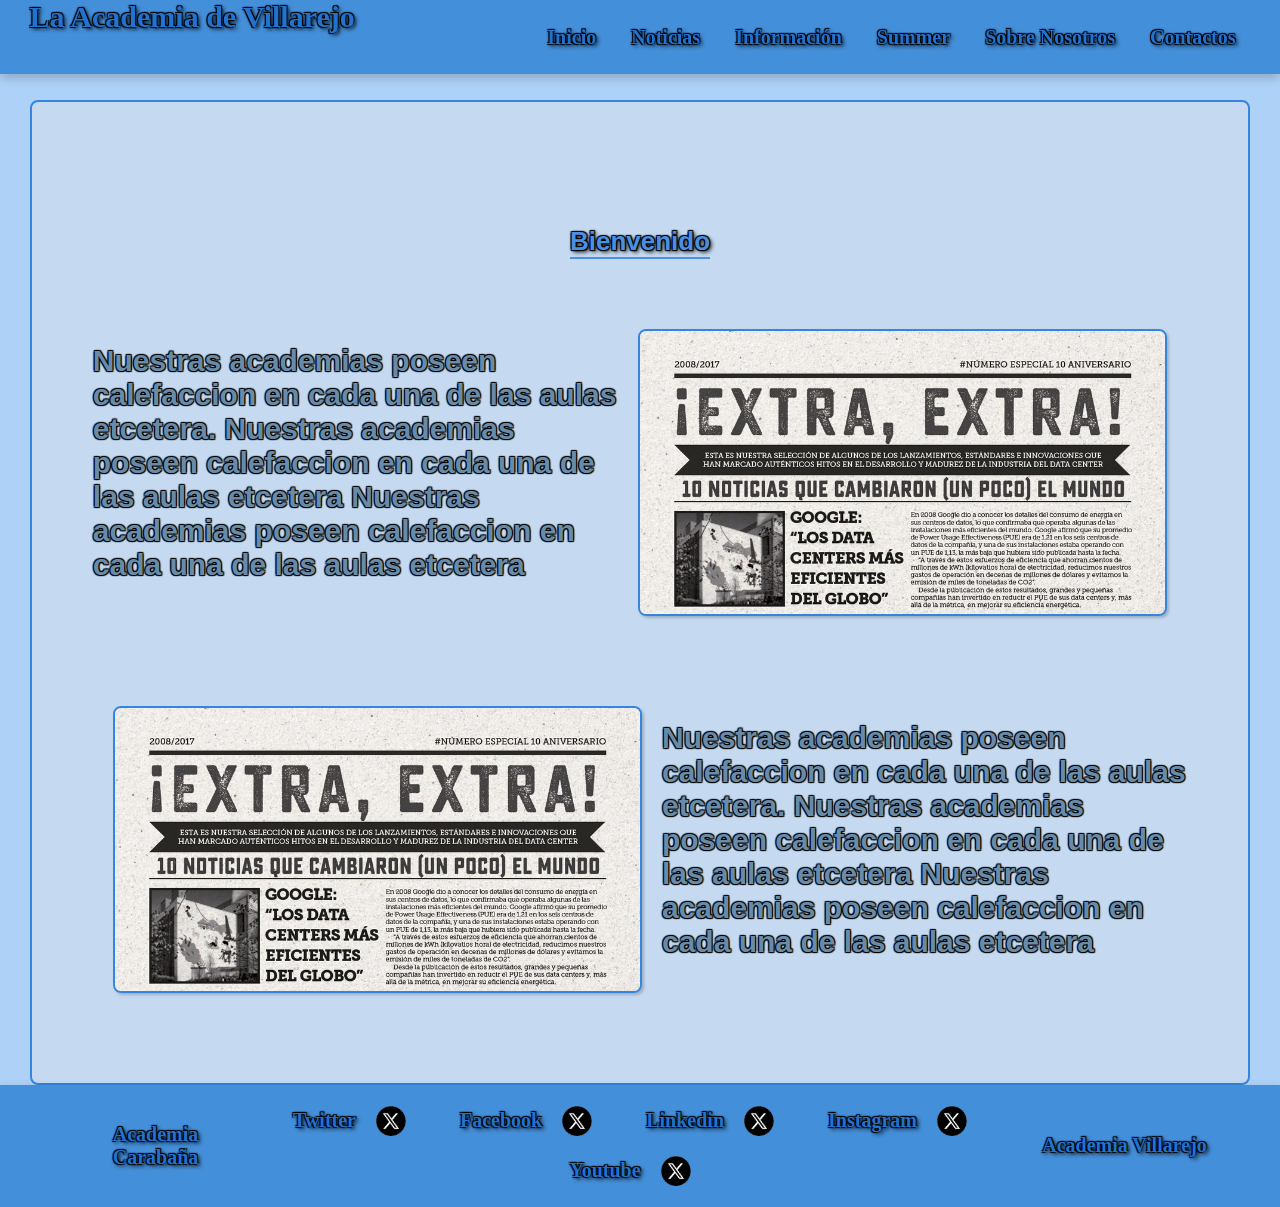
<file: index.html>
<!DOCTYPE html>
<html lang="es">
  <head>
    <link rel="stylesheet" type="text/css" href="./estilo_general.css" />
    <link rel="stylesheet" type="text/css" href="./estilo_inicio.css" />
    <meta charset="UTF-8" />
    <meta name="viewport" content="width=device-width, initial-scale=1.0" />
    <title>Academia Villarejo</title>
  </head>
  <body>
    <div>
      <header id="header">
        <div id="titulo"><h2>La Academia de Villarejo</h2></div>
        <div id="directorio">
          <nav>
            <a href="./index.html" class="nav-a">Inicio</a>
            <a href="./noticias.html" class="nav-a">Noticias</a>
            <a href="./informacion_horarios.html" class="nav-a">Información</a>
            <a href="./summer.html" class="nav-a">Summer</a>
            <a href="./sobre_nosotros.html" class="nav-a">Sobre Nosotros</a>
            <a href="./contactos.html" class="nav-a">Contactos</a>
          </nav>
        </div>
      </header>
    </div>
    <section class="relative-container">
      <h1>Bienvenido</h1>
      <div class="seccionGeneral">
        <h2>
          Nuestras academias poseen calefaccion en cada una de las aulas etcetera.
          Nuestras academias poseen calefaccion en cada una de las aulas etcetera
          Nuestras academias poseen calefaccion en cada una de las aulas etcetera
        </h2>
        <img src="../image.jpg" />
      </div>

      <div class="seccionGeneral">
        <img src="../image.jpg" />
        <h2>
          Nuestras academias poseen calefaccion en cada una de las aulas etcetera.
          Nuestras academias poseen calefaccion en cada una de las aulas etcetera
          Nuestras academias poseen calefaccion en cada una de las aulas etcetera
        </h2>
      </div>
    </section>
    <footer id="footer">
      <div id="textoFooter2">
        <p>Academia Carabaña</p>
      </div>
      <div id="redes">
        <nav>
          <div class="nav-b">
            <a href="https://www.youtube.com/">
              <p>Twitter</p>
              <img src="./imagenes/x.png" alt="Twitter" />
            </a>
          </div>
          <div class="nav-b">
            <a href="https://www.youtube.com/">
              <p>Facebook</p>
              <img src="./imagenes/x.png" alt="Facebook" />
            </a>
          </div>
          <div class="nav-b">
            <a href="https://www.youtube.com/">
              <p>Linkedin</p>
              <img src="./imagenes/x.png" alt="Linkedin" />
            </a>
          </div>
          <div class="nav-b">
            <a href="https://www.youtube.com/">
              <p>Instagram</p>
              <img src="./imagenes/x.png" alt="Instagram" />
            </a>
          </div>
          <div class="nav-b">
            <a href="https://www.youtube.com/">
              <p>Youtube</p>
              <img src="./imagenes/x.png" alt="Youtube" />
            </a>
          </div>
        </nav>
      </div>
      <div id="textoFooter">
        <p>Academia Villarejo</p>
      </div>
    </footer>
    <script src="./eventos.js"></script>
  </body>
</html>
</file>
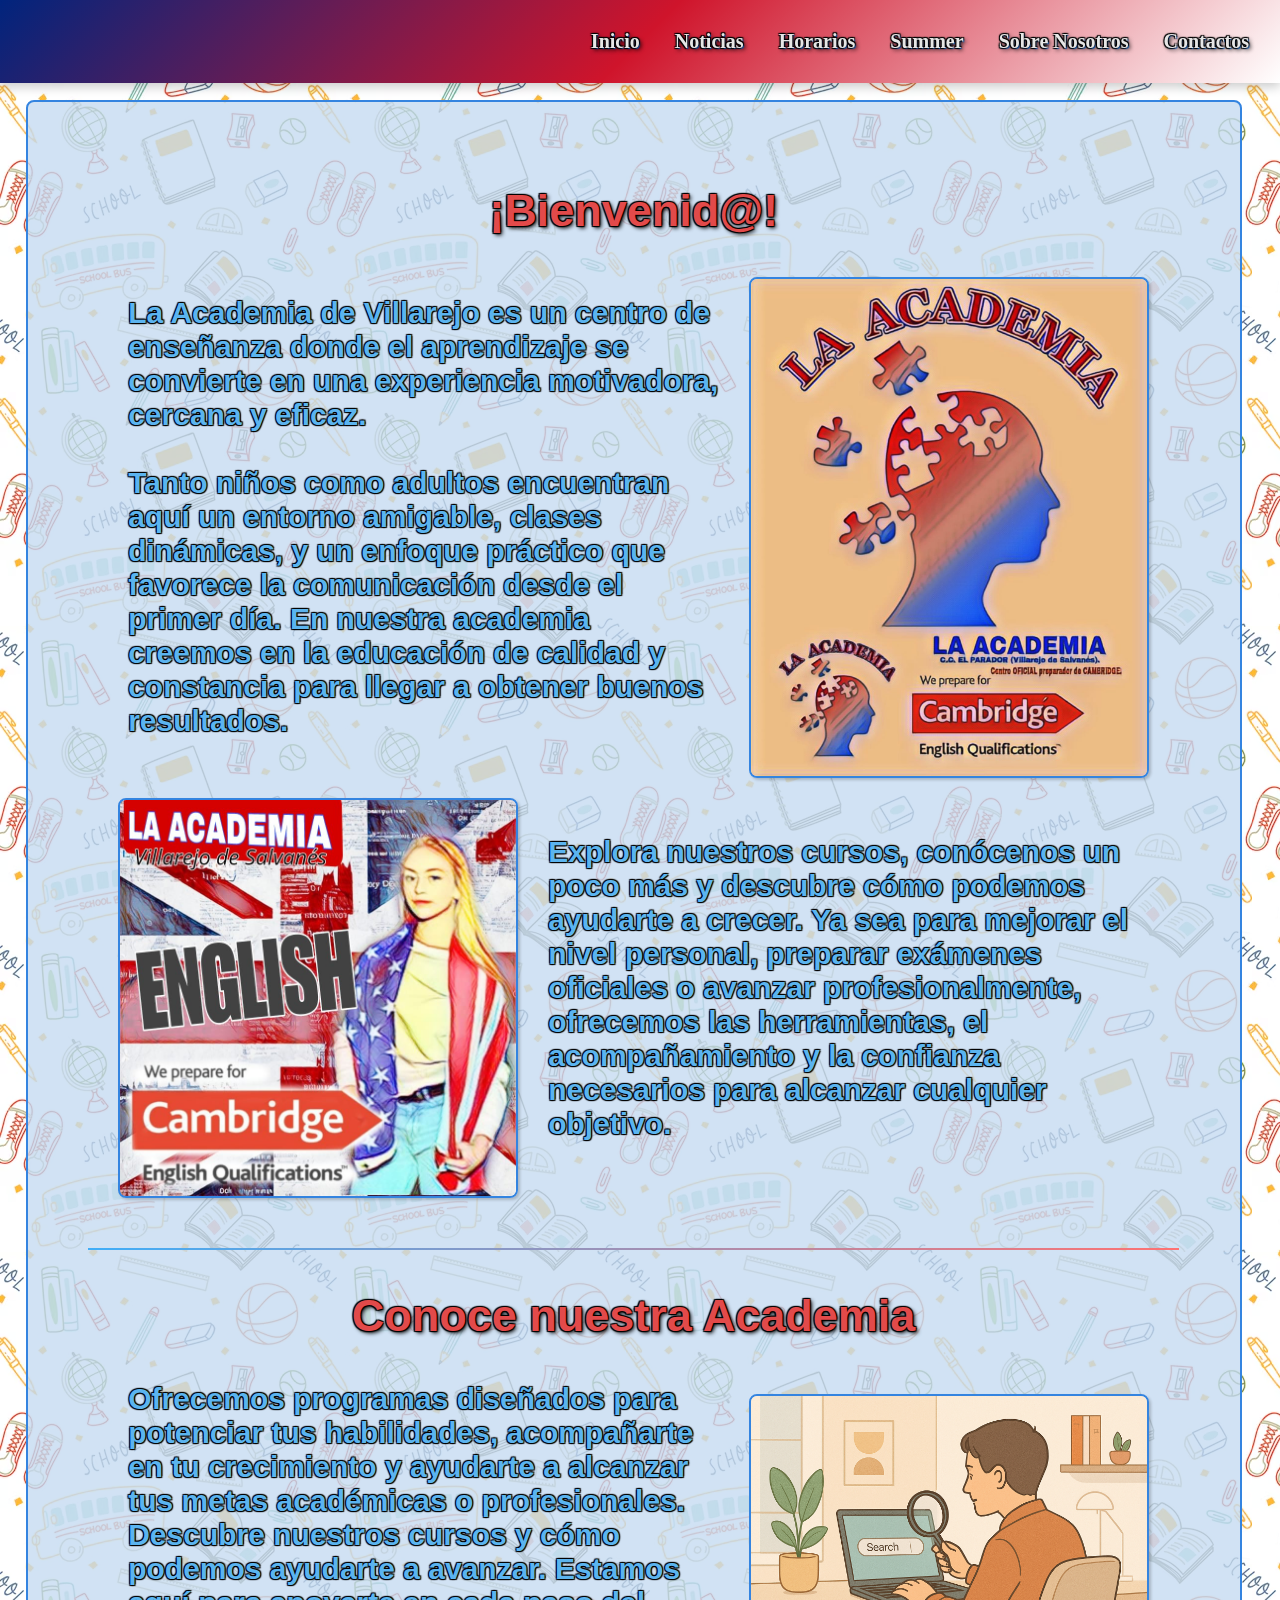
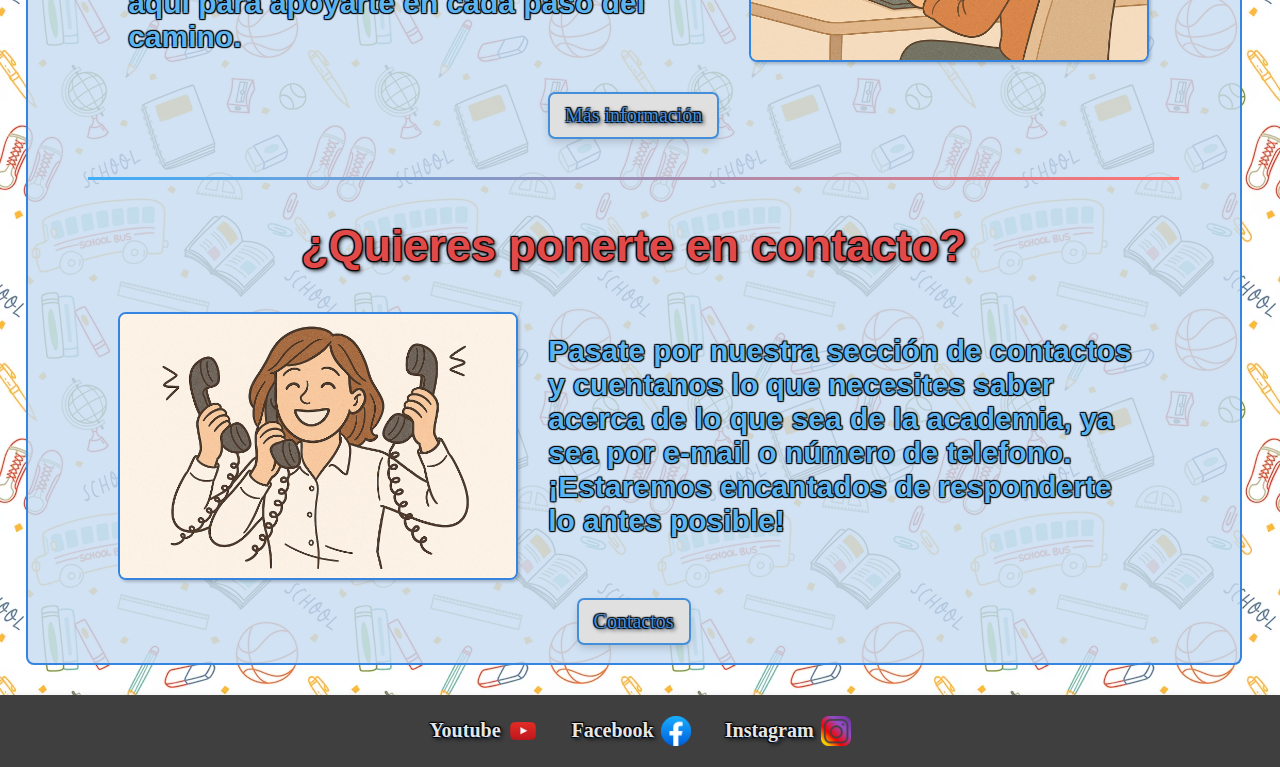
<file: academia_villarejo/index.html>
<!DOCTYPE html>
<html lang="es">
  <head>
    <link rel="stylesheet" type="text/css" href="./estilo_general.css" />
    <link rel="stylesheet" type="text/css" href="./estilo_inicio.css" />
    <meta charset="UTF-8" />
    <meta name="viewport" content="width=device-width, initial-scale=1.0" />
    <title>Academia Villarejo</title>
  </head>
  <body>
    <header id="header">
      <div id="titulo"><h2>La Academia de Villarejo</h2></div>
      <div id="directorio">
        <nav class="nav">
          <button class="menu-toggle" onclick="toggleMenu()">☰</button>
          <ul class="nav-links">
            <li><a href="./index.html" class="nav-a">Inicio</a></li>
            <li><a href="./noticias.html" class="nav-a">Noticias</a></li>
            <li><a href="./informacion_horarios.html" class="nav-a">Horarios</a></li>
            <li><a href="./summer.html" class="nav-a">Summer</a></li>
            <li><a href="./sobre_nosotros.html" class="nav-a">Sobre Nosotros</a></li>
            <li><a href="./contactos.html" class="nav-a">Contactos</a></li>
          </ul>
        </nav>
      </div>
    </header>

    <section class="relative-container">
      <h1>¡Bienvenid@!</h1>
      <div class="seccionGeneral">
        <h2>
          La Academia de Villarejo es un centro de enseñanza donde el aprendizaje se convierte en una experiencia motivadora, cercana y eficaz. <br><br>
          Tanto niños como adultos encuentran aquí un entorno amigable, clases dinámicas, y un enfoque práctico que favorece la comunicación desde el primer día. 
          En nuestra academia creemos en la educación de calidad y constancia para llegar a obtener buenos resultados. 
        </h2>
        <img src="imagenes/logo.jpg" />
      </div>

      <div class="seccionGeneral">
        <img src="imagenes/portada.jpg" />
        <h2>
          Explora nuestros cursos, conócenos un poco más y descubre cómo podemos ayudarte a crecer.
          Ya sea para mejorar el nivel personal, preparar exámenes oficiales o avanzar profesionalmente, ofrecemos las 
          herramientas, el acompañamiento y la confianza necesarios para alcanzar cualquier objetivo.
        </h2>
      </div>

      <div class="seccionGeneral2">
        <img src="imagenes/logo.jpg" />
      </div>

      <hr class="divider-gradient">

      <h1>Conoce nuestra Academia</h1>
      <div class="seccionGeneral">
        <h2>
          Ofrecemos programas diseñados para potenciar tus habilidades, acompañarte en tu crecimiento y ayudarte a alcanzar tus metas académicas o profesionales. <br>
          Descubre nuestros cursos y cómo podemos ayudarte a avanzar. Estamos aquí para apoyarte en cada paso del camino.
        </h2>
        <img src="imagenes/buscar.png" />
      </div>

      <a href="./sobre_nosotros.html" class="boton">Más información</a>

      <div class="seccionGeneral2">
        <img src="imagenes/buscar.png" />
      </div>

      <hr class="divider-gradient">

      <h1>¿Quieres ponerte en contacto?</h1>
      <div class="seccionGeneral">
        
        <img src="imagenes/llamadas.png" />
        <h2>
          Pasate por nuestra sección de contactos y cuentanos lo que necesites saber acerca de lo que sea de la academia, ya sea por e-mail o número de telefono. <br>
          ¡Estaremos encantados de responderte lo antes posible!
        </h2>
      </div>

      <a href="./contactos.html" class="boton">Contactos</a>

      <div class="seccionGeneral2">
        <img src="imagenes/llamadas.png" />
      </div>

    </section>
    <footer id="footer">
      <div id="redes">
        <nav>
          <div>
            <a class="nav-b" href="https://www.youtube.com/@laacademiavillarejo3166">
              <p>Youtube</p>
              <img src="./imagenes/youtube.png" alt="Youtube" />
            </a>
          </div>
          <div>
            <a class="nav-b" href="https://www.facebook.com/laacademiavi/?locale=es_ES">
              <p>Facebook</p>
              <img src="./imagenes/facebook.png" alt="Facebook" />
            </a>
          </div>
          <div>
            <a class="nav-b" href="https://www.instagram.com/laacademiavillarejo/?hl=es">
              <p>Instagram</p>
              <img src="./imagenes/instagram.png" alt="Instagram" />
            </a>
          </div>
        </nav>
      </div>
    </footer>
    <script src="./eventos.js"></script>
  </body>
</html>
</file>
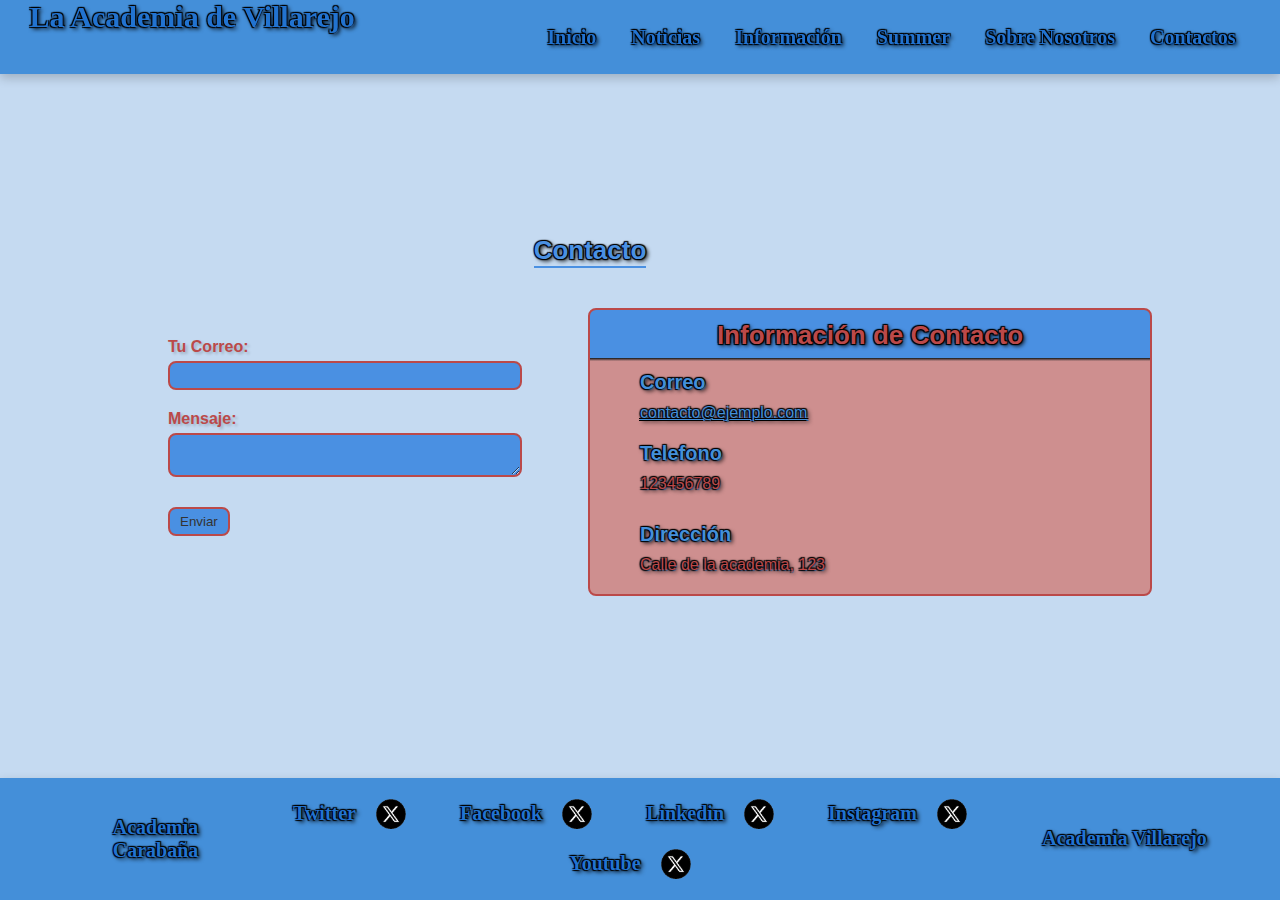
<file: contactos.html>
<!DOCTYPE html>
<html lang="es">
  <head>
    <link rel="stylesheet" type="text/css" href="./estilo_general.css" />
    <link rel="stylesheet" type="text/css" href="./estilo_contactos.css" />
    <meta charset="UTF-8" />
    <meta name="viewport" content="width=device-width, initial-scale=1.0" />
    <title>Academia Villarejo</title>
  </head>
  <body>
    <header id="header">
      <div id="titulo"><h2>La Academia de Villarejo</h2></div>
      <div id="directorio">
        <nav>
          <a href="./index.html" class="nav-a">Inicio</a>
          <a href="./noticias.html" class="nav-a">Noticias</a>
          <a href="./informacion_horarios.html" class="nav-a">Información</a>
          <a href="./summer.html" class="nav-a">Summer</a>
          <a href="./sobre_nosotros.html" class="nav-a">Sobre Nosotros</a>
          <a href="./contactos.html" class="nav-a">Contactos</a>
        </nav>
      </div>
    </header>
    <section class="contenidoContactos">
      <h1>Contacto</h1>
      <div class="contacto">
        <form id="emailForm">
          <label
            >Tu Correo:
            <input type="email" id="email" required />
          </label>
          <label
            >Mensaje:
            <textarea id="message" required></textarea>
          </label>
          <button type="submit">Enviar</button>
        </form>
        <div class="contactoTexto">
          <h2>Información de Contacto</h2>
          <h3>Correo</h3>
          <a href="mailto:">contacto@ejemplo.com</a>
          <h3>Telefono</h3>
          <p>123456789</p>
          <h3>Dirección</h3>
          <p>Calle de la academia, 123</p>
        </div>
      </div>
    </section>
    <footer id="footer">
      <div id="textoFooter2">
        <p>Academia Carabaña</p>
      </div>
      <div id="redes">
        <nav>
          <div class="nav-a">
            <a href="https://www.youtube.com/">
              <p>Twitter</p>
              <img src="./imagenes/x.png" alt="Twitter" />
            </a>
          </div>
          <div class="nav-a">
            <a href="https://www.youtube.com/">
              <p>Facebook</p>
              <img src="./imagenes/x.png" alt="Facebook" />
            </a>
          </div>
          <div class="nav-a">
            <a href="https://www.youtube.com/">
              <p>Linkedin</p>
              <img src="./imagenes/x.png" alt="Linkedin" />
            </a>
          </div>
          <div class="nav-a">
            <a href="https://www.youtube.com/">
              <p>Instagram</p>
              <img src="./imagenes/x.png" alt="Instagram" />
            </a>
          </div>
          <div class="nav-a">
            <a href="https://www.youtube.com/">
              <p>Youtube</p>
              <img src="./imagenes/x.png" alt="Youtube" />
            </a>
          </div>
        </nav>
      </div>
      <div id="textoFooter">
        <p>Academia Villarejo</p>
      </div>
    </footer>
    <script src="./eventos.js"></script>
  </body>
</html>
</file>
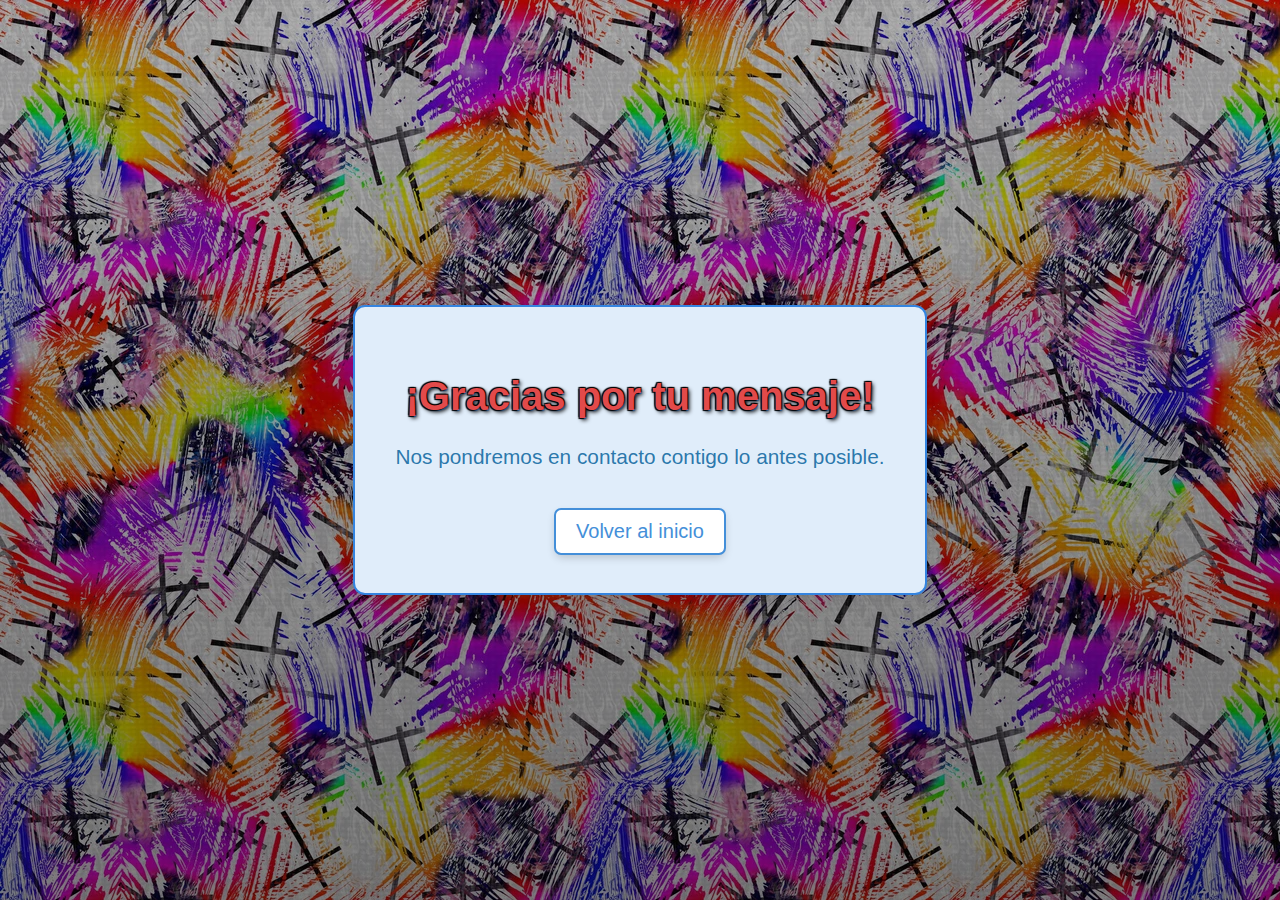
<file: gracias.html>
<!DOCTYPE html>
<html lang="es">
<head>
  <meta charset="UTF-8">
  <meta name="viewport" content="width=device-width, initial-scale=1">
  <title>Gracias por tu mensaje</title>
  <style>
    body {
      font-family: Arial, sans-serif;
      background: linear-gradient(rgba(0, 0, 0, 0.3), rgba(0, 0, 0, 0.5)), url(imagenes/fondo.jpg);
      display: flex;
      align-items: center;
      justify-content: center;
      height: 100vh;
      margin: 0;
    }

    .mensaje {
      background-color: hsl(210, 71%, 93%);
      border: #3484e0 2px solid;  
      padding: 40px;
      border-radius: 12px;
      box-shadow: 0 0 10px rgba(0,0,0,0.1);
      text-align: center;
    }

    h1 {
      color: #e24a4a;
      font-size: 2.5rem;
      text-shadow: -1px -1px 1px #000, 1px -1px 1px #000, -1px 1px 1px #000,
        1px 1px 1px rgb(39, 91, 150), 2px 2px 4px #000;
    }

    p {
      color: #2071a7f2;
      margin-top: 10px;
      font-size: 1.3rem;
    }

    a {
      font-size: 20px;
        background: #ffffff;
        color: #448fd9;
        outline: #448fd9 2px solid;
        border-radius: 5px;
        box-shadow: 0px 4px 10px rgba(0, 0, 0, 0.2);
        text-decoration: none;
        font-family: sans-serif;

      display: inline-block;
      margin-top: 20px;
      padding: 10px 20px;
      transition: background-color 0.3s ease;

    }

    a:hover {
      color: #ffffff;
        background-color: #448fd9;
        box-shadow: 0px 4px 8px rgba(0, 0, 0, 0.3);
        outline: rgb(34, 115, 208) 1px solid;
        border-radius: 5px;
    }

    @media (max-width: 700px) {
      h1 {
        font-size: 2rem;
      }

      p{
        font-size: 1.1rem;
      }
    }

  </style>
</head>
<body>
  <div class="mensaje">
    <h1>¡Gracias por tu mensaje!</h1>
    <p>Nos pondremos en contacto contigo lo antes posible.</p>
    <a href="index.html">Volver al inicio</a>
  </div>
</body>
</html>
</file>
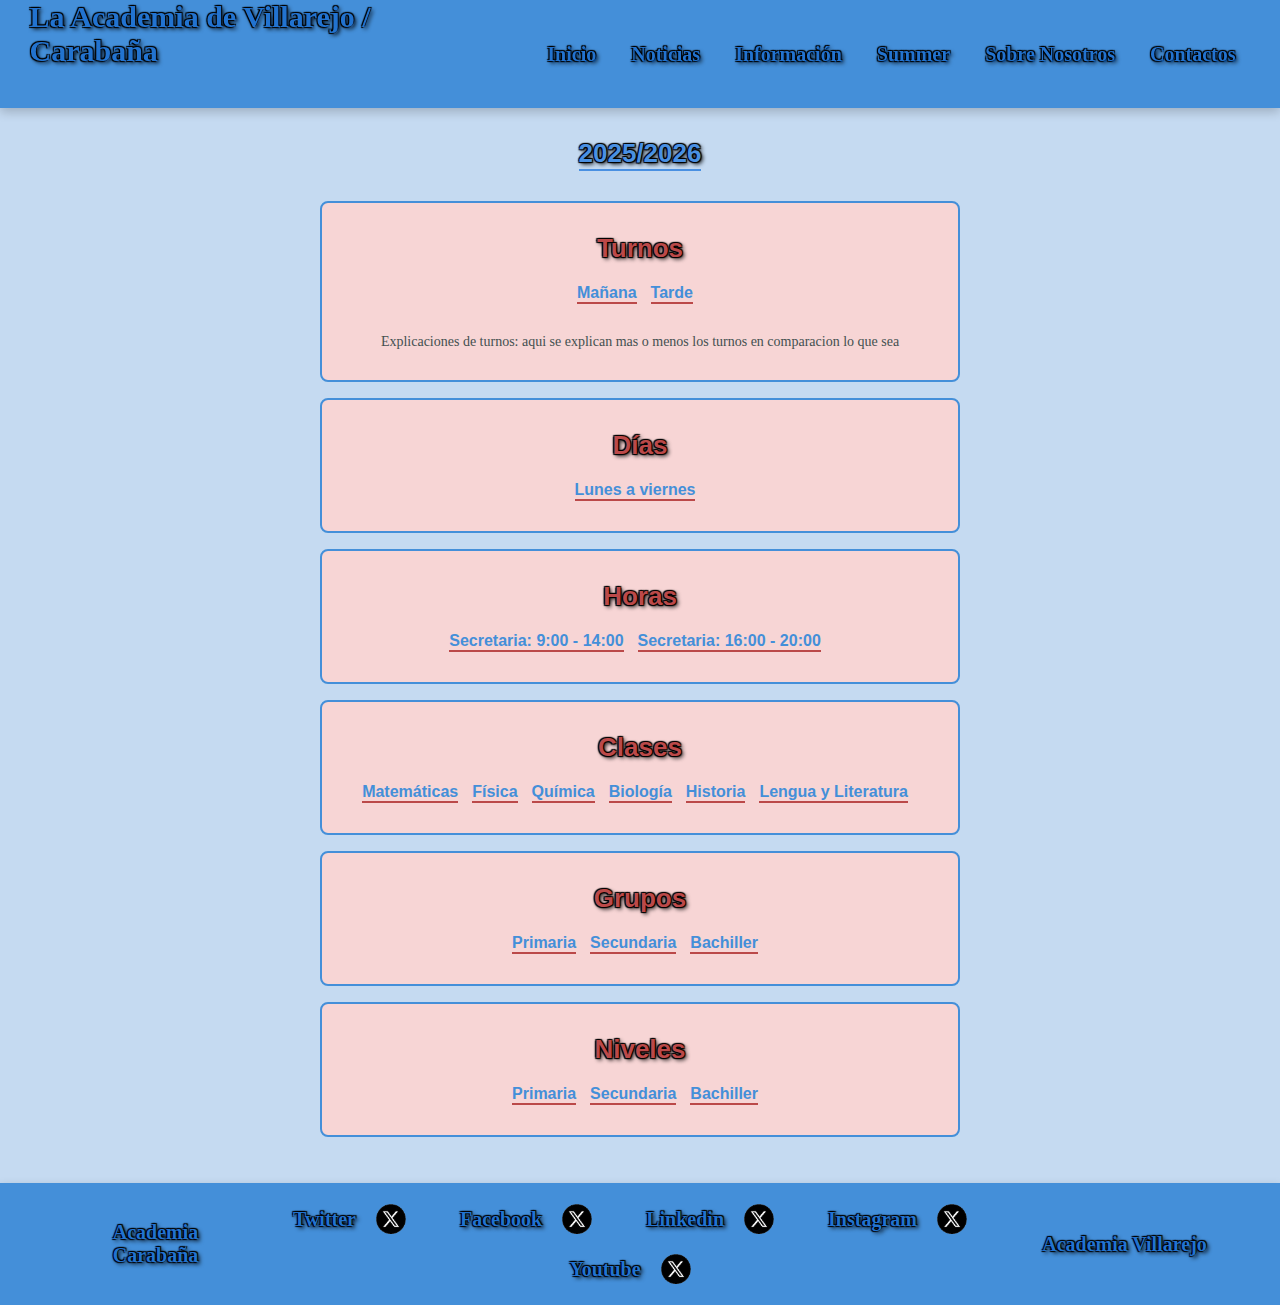
<file: informacion_horarios.html>
<!DOCTYPE html>
<html lang="es">
  <head>
    <link rel="stylesheet" type="text/css" href="./estilo_general.css" />
    <link
      rel="stylesheet"
      type="text/css"
      href="./estilo_informacion_horarios.css"
    />
    <meta charset="UTF-8" />
    <meta name="viewport" content="width=device-width, initial-scale=1.0" />
    <title>Academia Villarejo</title>
  </head>
  <body>
    <header id="header">
      <div id="titulo"><h2>La Academia de Villarejo / Carabaña</h2></div>
      <div id="directorio">
        <nav>
          <a href="./index.html" class="nav-a">Inicio</a>
          <a href="./noticias.html" class="nav-a">Noticias</a>
          <a href="./informacion_horarios.html" class="nav-a">Información</a>
          <a href="./summer.html" class="nav-a">Summer</a>
          <a href="./sobre_nosotros.html" class="nav-a">Sobre Nosotros</a>
          <a href="./contactos.html" class="nav-a">Contactos</a>
        </nav>
      </div>
    </header>

    <section class="relative-container">
      <div class="infoBody">
        <div>
          <h1>2025/2026</h1>
        </div>
        <div class="tiposInfo">
          <div>
            <h2>Turnos</h2>
            <h5>Mañana</h5>
            <h5>Tarde</h5>
          </div>
          <p>
            Explicaciones de turnos: aqui se explican mas o menos los turnos en
            comparacion lo que sea
          </p>
        </div>
        <div class="tiposInfo">
          <div>
            <h2>Días</h2>
            <h5>Lunes a viernes</h5>
          </div>
        </div>
        <div class="tiposInfo">
          <div>
            <h2>Horas</h2>
            <h5>Secretaria: 9:00 - 14:00</h5>
            <h5>Secretaria: 16:00 - 20:00</h5>
          </div>
        </div>
        <div class="tiposInfo">
          <div>
            <h2>Clases</h2>
            <h5>Matemáticas</h5>
            <h5>Física</h5>
            <h5>Química</h5>
            <h5>Biología</h5>
            <h5>Historia</h5>
            <h5>Lengua y Literatura</h5>
          </div>
        </div>

        <div class="tiposInfo">
          <div>
            <h2>Grupos</h2>
            <h5>Primaria</h5>
            <h5>Secundaria</h5>
            <h5>Bachiller</h5>
          </div>
        </div>
        <div class="tiposInfo">
          <div>
            <h2>Niveles</h2>
            <h5>Primaria</h5>
            <h5>Secundaria</h5>
            <h5>Bachiller</h5>
          </div>
        </div>
      </div>
    </section>
    <footer id="footer">
      <div id="textoFooter2">
        <p>Academia Carabaña</p>
      </div>
      <div id="redes">
        <nav>
          <div class="nav-a">
            <a href="https://www.youtube.com/">
              <p>Twitter</p>
              <img src="./imagenes/x.png" alt="Twitter" />
            </a>
          </div>
          <div class="nav-a">
            <a href="https://www.youtube.com/">
              <p>Facebook</p>
              <img src="./imagenes/x.png" alt="Facebook" />
            </a>
          </div>
          <div class="nav-a">
            <a href="https://www.youtube.com/">
              <p>Linkedin</p>
              <img src="./imagenes/x.png" alt="Linkedin" />
            </a>
          </div>
          <div class="nav-a">
            <a href="https://www.youtube.com/">
              <p>Instagram</p>
              <img src="./imagenes/x.png" alt="Instagram" />
            </a>
          </div>
          <div class="nav-a">
            <a href="https://www.youtube.com/">
              <p>Youtube</p>
              <img src="./imagenes/x.png" alt="Youtube" />
            </a>
          </div>
        </nav>
      </div>
      <div id="textoFooter">
        <p>Academia Villarejo</p>
      </div>
    </footer>
    <script src="./eventos.js"></script>
  </body>
</html>
</file>
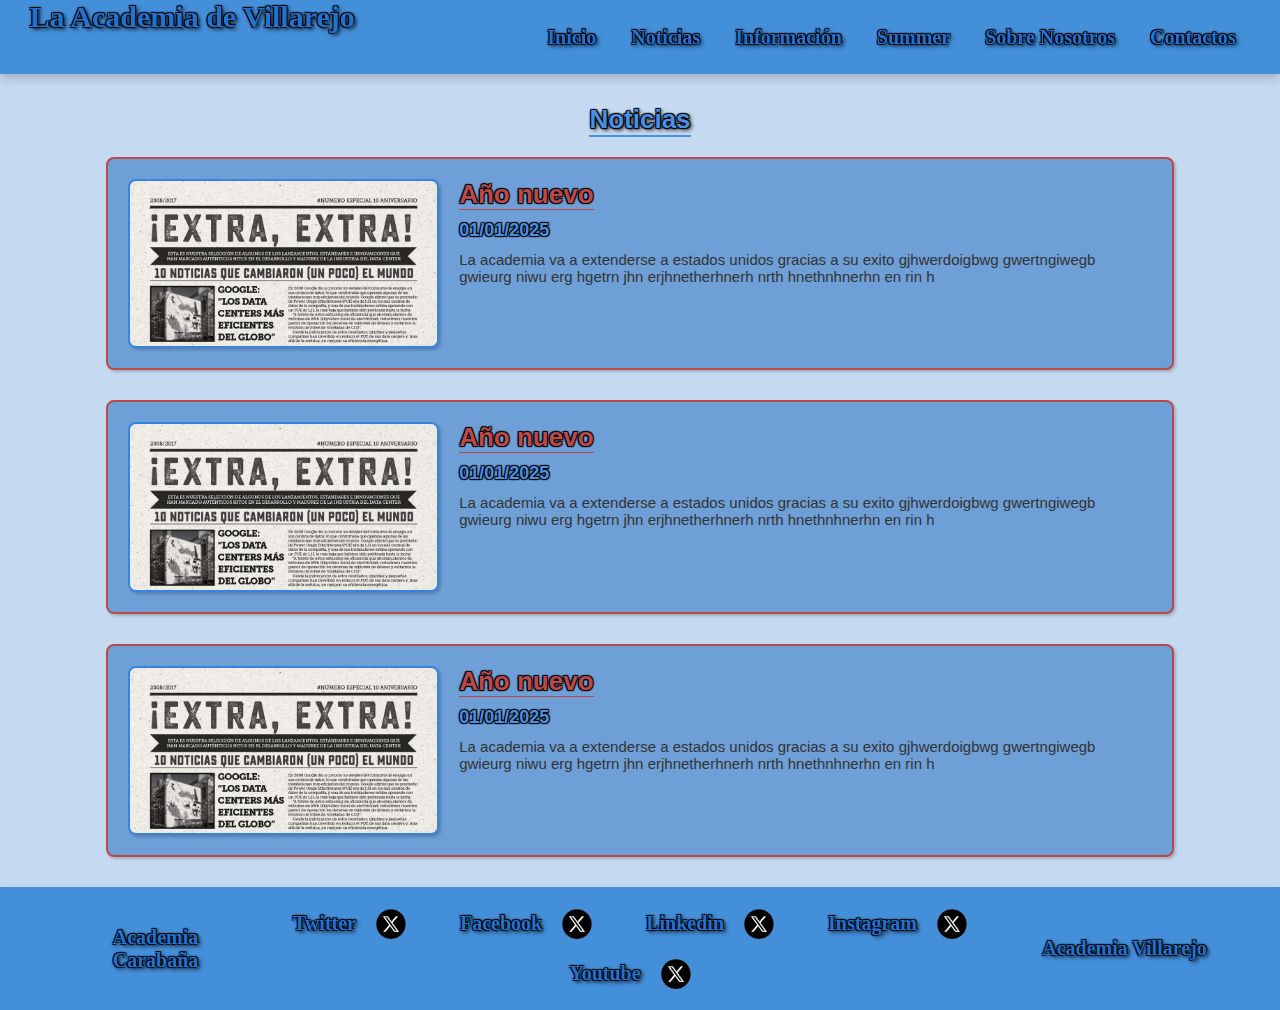
<file: noticias.html>
<!DOCTYPE html>
<html lang="es">
  <head>
    <link rel="stylesheet" type="text/css" href="./estilo_general.css" />
    <link rel="stylesheet" type="text/css" href="./estilo_noticias.css" />
    <meta charset="UTF-8" />
    <meta name="viewport" content="width=device-width, initial-scale=1.0" />
    <title>Academia Villarejo</title>
  </head>
  <body>
    <header id="header">
      <div id="titulo"><h2>La Academia de Villarejo</h2></div>
      <div id="directorio">
        <nav>
          <a href="./index.html" class="nav-a">Inicio</a>
          <a href="./noticias.html" class="nav-a">Noticias</a>
          <a href="./informacion_horarios.html" class="nav-a">Información</a>
          <a href="./summer.html" class="nav-a">Summer</a>
          <a href="./sobre_nosotros.html" class="nav-a">Sobre Nosotros</a>
          <a href="./contactos.html" class="nav-a">Contactos</a>
        </nav>
      </div>
    </header>
    <section class="contenidoNoticias">
      <h1>Noticias</h1>
      <div class="noticia">
        <img src="../image.jpg" />
        <div class="noticiaTexto">
          <h2>Año nuevo</h2>
          <h6>01/01/2025</h6>
          <p>
            La academia va a extenderse a estados unidos gracias a su exito
            gjhwerdoigbwg gwertngiwegb gwieurg niwu erg hgetrn jhn
            erjhnetherhnerh nrth hnethnhnerhn en rin h
          </p>
        </div>
      </div>
      <div class="noticia">
        <img src="../image.jpg" />
        <div class="noticiaTexto">
          <h2>Año nuevo</h2>
          <h6>01/01/2025</h6>
          <p>
            La academia va a extenderse a estados unidos gracias a su exito
            gjhwerdoigbwg gwertngiwegb gwieurg niwu erg hgetrn jhn
            erjhnetherhnerh nrth hnethnhnerhn en rin h
          </p>
        </div>
      </div>
      <div class="noticia">
        <img src="../image.jpg" />
        <div class="noticiaTexto">
          <h2>Año nuevo</h2>
          <h6>01/01/2025</h6>
          <p>
            La academia va a extenderse a estados unidos gracias a su exito
            gjhwerdoigbwg gwertngiwegb gwieurg niwu erg hgetrn jhn
            erjhnetherhnerh nrth hnethnhnerhn en rin h
          </p>
        </div>
      </div>
    </section>
    <footer id="footer">
      <div id="textoFooter2">
        <p>Academia Carabaña</p>
      </div>
      <div id="redes">
        <nav>
          <div class="nav-a">
            <a href="https://www.youtube.com/">
              <p>Twitter</p>
              <img src="./imagenes/x.png" alt="Twitter" />
            </a>
          </div>
          <div class="nav-a">
            <a href="https://www.youtube.com/">
              <p>Facebook</p>
              <img src="./imagenes/x.png" alt="Facebook" />
            </a>
          </div>
          <div class="nav-a">
            <a href="https://www.youtube.com/">
              <p>Linkedin</p>
              <img src="./imagenes/x.png" alt="Linkedin" />
            </a>
          </div>
          <div class="nav-a">
            <a href="https://www.youtube.com/">
              <p>Instagram</p>
              <img src="./imagenes/x.png" alt="Instagram" />
            </a>
          </div>
          <div class="nav-a">
            <a href="https://www.youtube.com/">
              <p>Youtube</p>
              <img src="./imagenes/x.png" alt="Youtube" />
            </a>
          </div>
        </nav>
      </div>
      <div id="textoFooter">
        <p>Academia Villarejo</p>
      </div>
    </footer>
    <script src="./eventos.js"></script>
  </body>
</html>
</file>
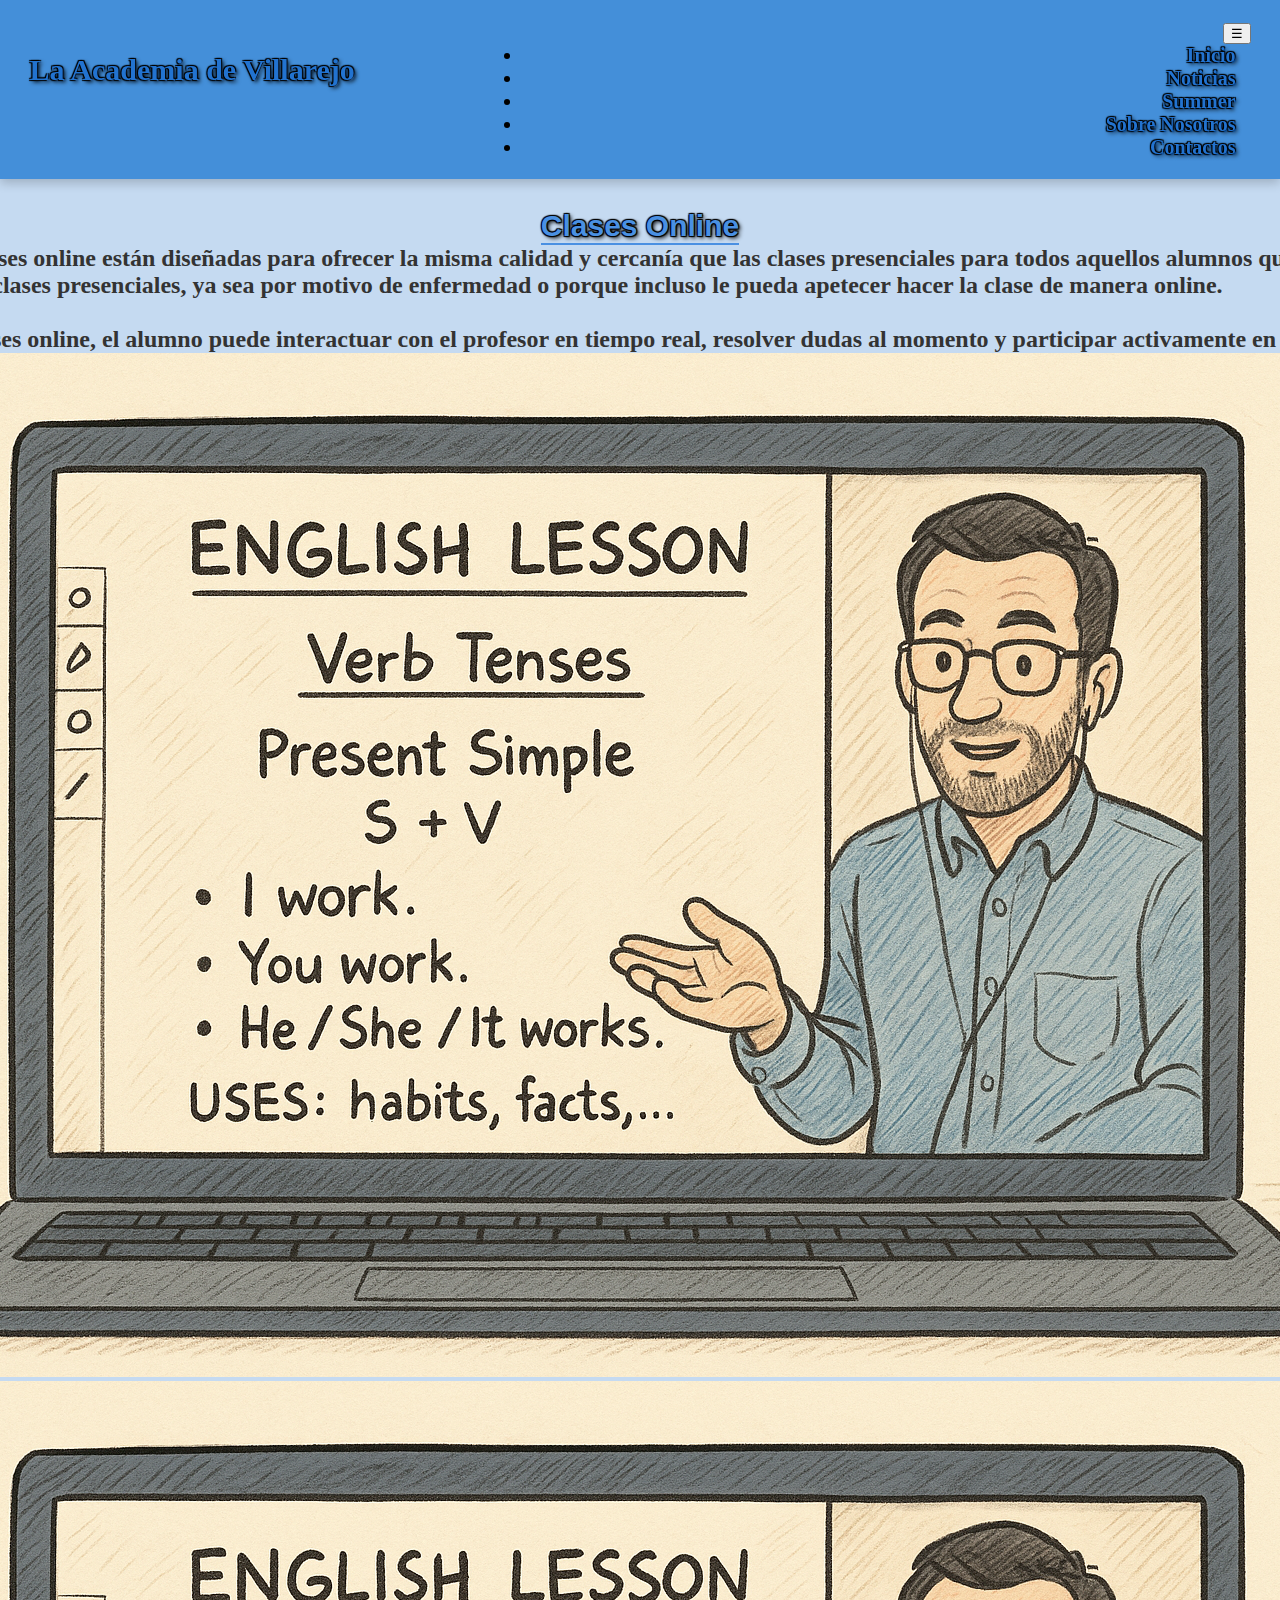
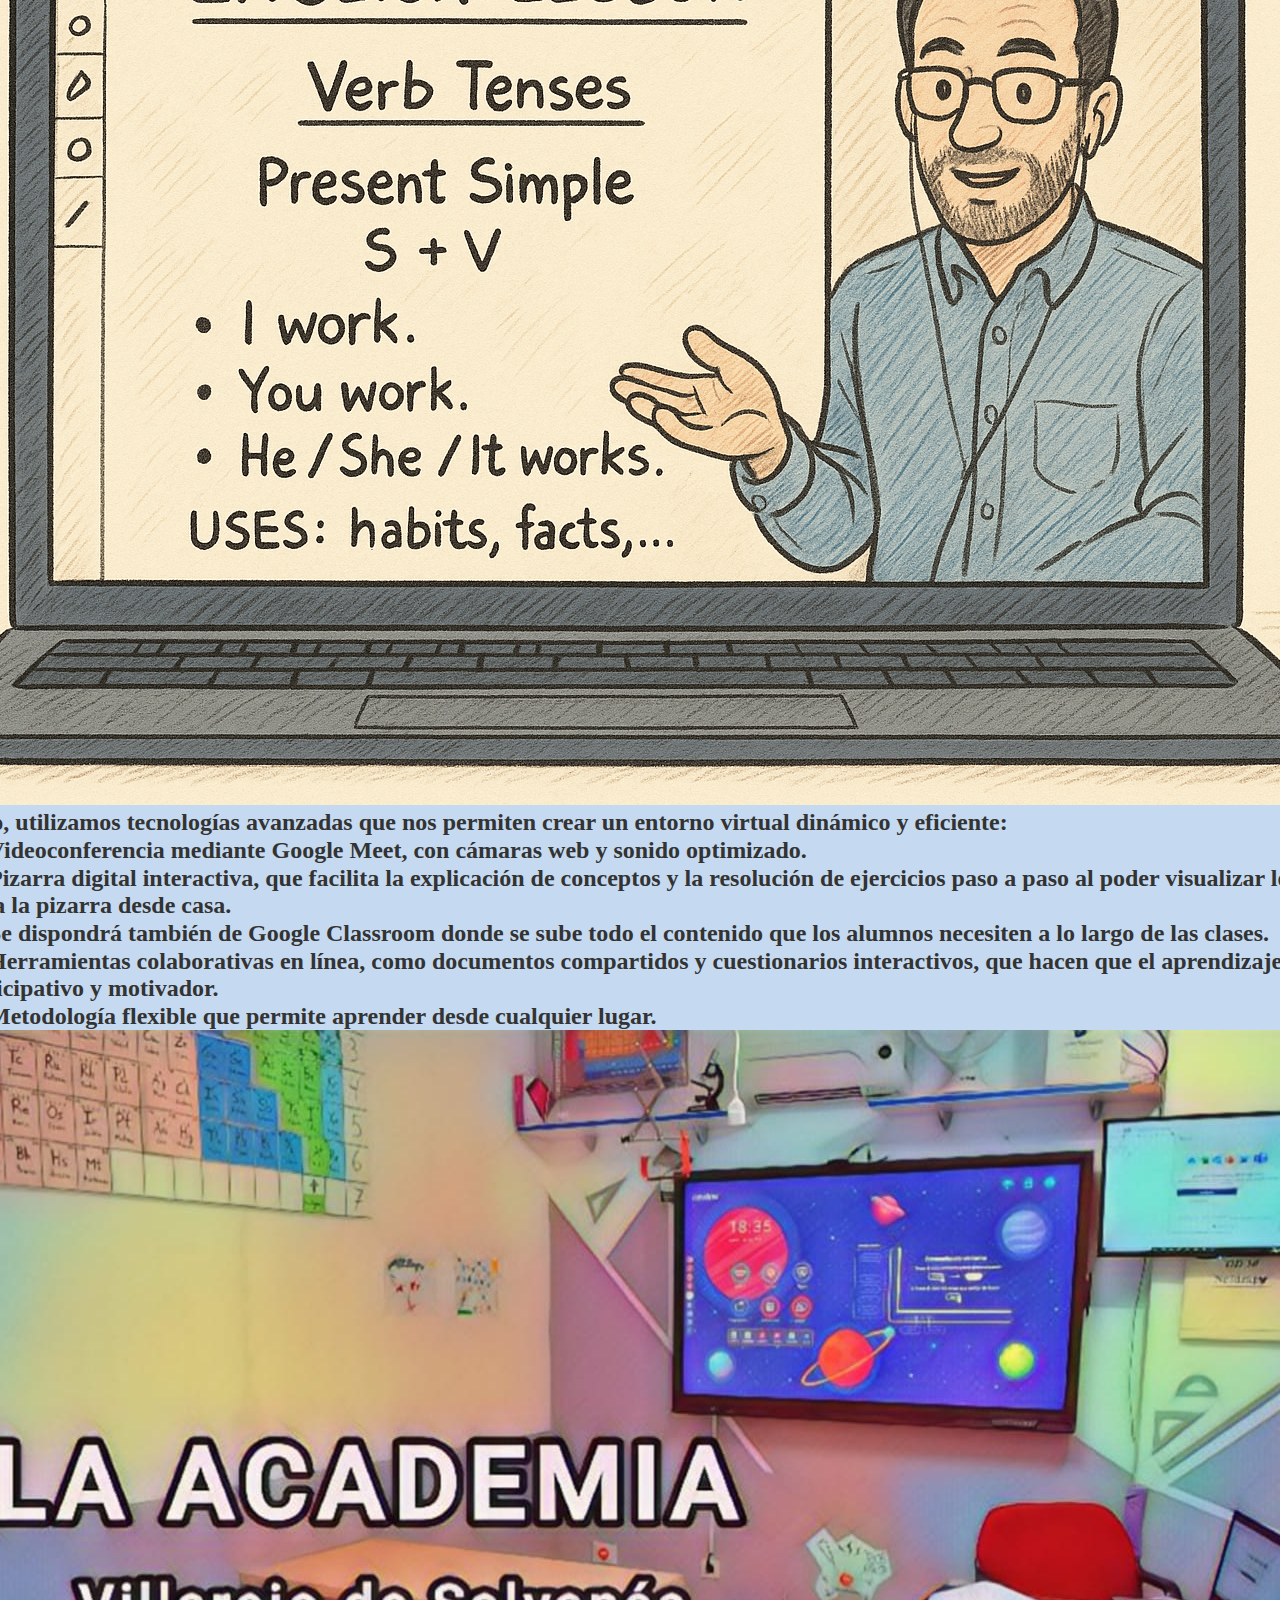
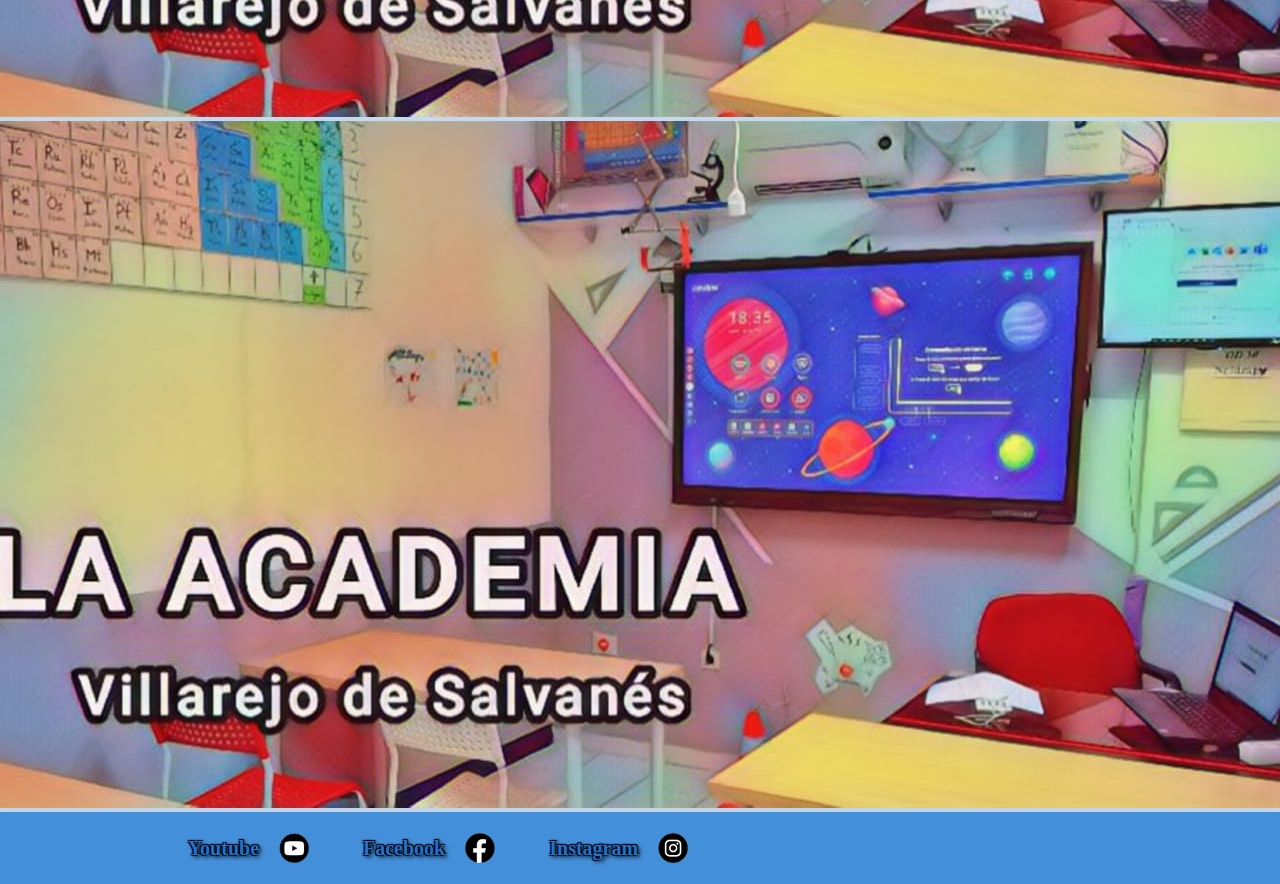
<file: online.html>
<!DOCTYPE html>
<html lang="es">
  <head>
    <link rel="stylesheet" type="text/css" href="./estilo_general.css" />
    <link rel="stylesheet" type="text/css" href="./estilo_sobre_nosotros.css" />
    <meta charset="UTF-8" />
    <meta name="viewport" content="width=device-width, initial-scale=1.0" />
    <title>Academia Villarejo</title>
  </head>
  <body>
    <header id="header">
      <div id="titulo"><h2>La Academia de Villarejo</h2></div>
      <div id="directorio">
        <nav class="nav">
          <button class="menu-toggle" onclick="toggleMenu()">☰</button>
          <ul class="nav-links">
            <li><a href="./index.html" class="nav-a">Inicio</a></li>
            <li><a href="./noticias.html" class="nav-a">Noticias</a></li>
            <li><a href="./summer.html" class="nav-a">Summer</a></li>
            <li><a href="./sobre_nosotros.html" class="nav-a">Sobre Nosotros</a></li>
            <li><a href="./contactos.html" class="nav-a">Contactos</a></li>
          </ul>
        </nav>
      </div>
    </header>
    <section class="contenidoNosotros">

      <h1>Clases Online</h1>

      <div class="seccionGeneral">
        <h2>
          Nuestras clases online están diseñadas para ofrecer la misma calidad y cercanía que las clases presenciales para todos aquellos alumnos que 
          no pueden asistir a las clases presenciales, ya sea por motivo de enfermedad o porque incluso le pueda apetecer hacer la clase de manera online.
          <br><br>
          En estas clases online, el alumno puede interactuar con el profesor en tiempo real, resolver dudas al momento y participar activamente en cada sesión.
        </h2>
        
        <img class="fotos" src="imagenes/online_1.png"/>
      </div>

      <div class="seccionGeneral2">
        <img src="imagenes/online_1.png" />
      </div>


      <div class="seccionGeneral">
        <h2>
          Para ello, utilizamos tecnologías avanzadas que nos permiten crear un entorno virtual dinámico y eficiente:
        </h2>

        <ul>
          <li><h2>📹 Videoconferencia mediante Google Meet, con cámaras web y sonido optimizado.</h2></li>
          <li><h2>🖥️ Pizarra digital interactiva, que facilita la explicación de conceptos y la resolución de ejercicios paso a paso al poder visualizar lo que se pinta la pizarra desde casa.</h2></li>
          <li><h2>🗂️ Se dispondrá también de Google Classroom donde se sube todo el contenido que los alumnos necesiten a lo largo de las clases.</h2></li>
          <li><h2>🤝 Herramientas colaborativas en línea, como documentos compartidos y cuestionarios interactivos, que hacen que el aprendizaje sea participativo y motivador.</h2></li>
          <li><h2>🎯 Metodología flexible que permite aprender desde cualquier lugar.</h2></li>
        </ul>

        <img class="fotos" src="imagenes/aula.jpg"/>
      </div>

      <div class="seccionGeneral2">
        <img src="imagenes/aula.jpg" />
      </div>
      
    </section>

    <footer id="footer">
      <div id="redes">
        <nav>
          <div>
            <a class="nav-b" href="https://www.youtube.com/@laacademiavillarejo3166">
              <p>Youtube</p>
              <img src="./imagenes/youtube.png" alt="Youtube" />
            </a>
          </div>
          <div>
            <a class="nav-b" href="https://www.facebook.com/laacademiavi/?locale=es_ES">
              <p>Facebook</p>
              <img src="./imagenes/facebook.png" alt="Facebook" />
            </a>
          </div>
          <div>
            <a class="nav-b" href="https://www.instagram.com/laacademiavillarejo/?hl=es">
              <p>Instagram</p>
              <img src="./imagenes/instagram.png" alt="Instagram" />
            </a>
          </div>
        </nav>
      </div>
    </footer>
    <script src="./eventos.js"></script>
  </body>
</html>
</file>
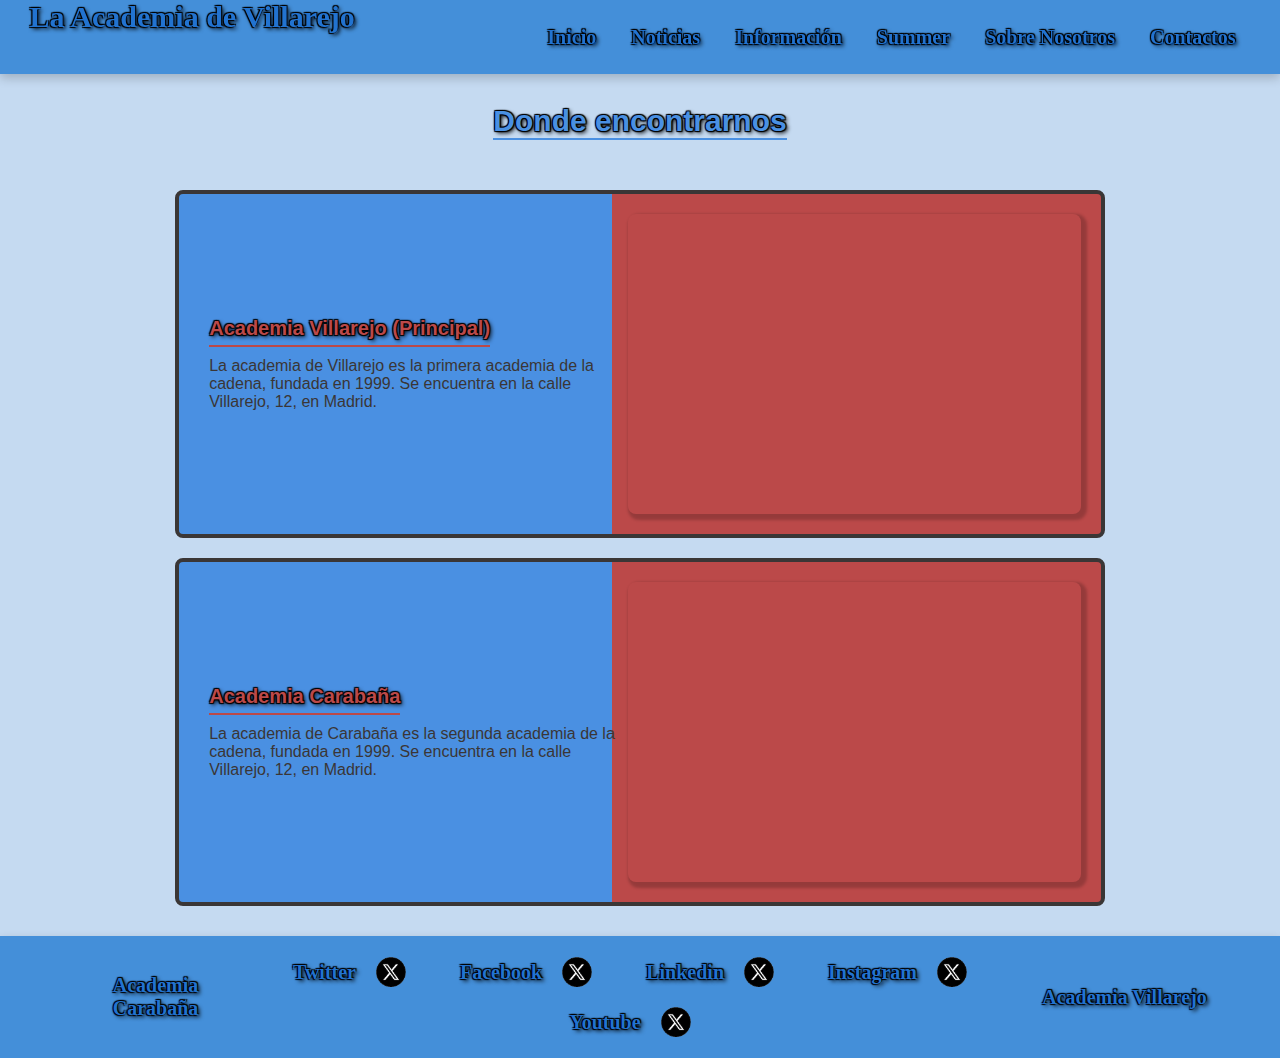
<file: sobre_nosotros.html>
<!DOCTYPE html>
<html lang="es">
  <head>
    <link rel="stylesheet" type="text/css" href="./estilo_general.css" />
    <link rel="stylesheet" type="text/css" href="./estilo_sobre_nosotros.css" />
    <meta charset="UTF-8" />
    <meta name="viewport" content="width=device-width, initial-scale=1.0" />
    <title>Academia Villarejo</title>
  </head>
  <body>
    <header id="header">
      <div id="titulo"><h2>La Academia de Villarejo</h2></div>
      <div id="directorio">
        <nav>
          <a href="./index.html" class="nav-a">Inicio</a>
          <a href="./noticias.html" class="nav-a">Noticias</a>
          <a href="./informacion_horarios.html" class="nav-a">Información</a>
          <a href="./summer.html" class="nav-a">Summer</a>
          <a href="./sobre_nosotros.html" class="nav-a">Sobre Nosotros</a>
          <a href="./contactos.html" class="nav-a">Contactos</a>
        </nav>
      </div>
    </header>
    <section class="contenidoNosotros">
      <h1>Donde encontrarnos</h1>
      <div class="localizaciones">
        <div class="localizacion">
          <div class="textoLocalizacion">
            <h4>Academia Villarejo (Principal)</h4>
            <p>
              La academia de Villarejo es la primera academia de la cadena,
              fundada en 1999. Se encuentra en la calle Villarejo, 12, en
              Madrid.
            </p>
          </div>
          <iframe
            src="https://www.google.com/maps/embed?pb=!1m18!1m12!1m3!1d68710.36516608128!2d-3.784591218137766!3d40.43990355860782!2m3!1f0!2f0!3f0!3m2!1i1024!2i768!4f13.1!3m3!1m2!1s0xd418654e27aa72b%3A0x7be48895f31c885c!2sAravaca!5e0!3m2!1ses!2ses!4v1742296542841!5m2!1ses!2ses"
            width="400"
            height="300"
            style="border: 0"
            allowfullscreen=""
            loading="lazy"
            referrerpolicy="no-referrer-when-downgrade"
          ></iframe>
        </div>
        <div class="localizacion">
          <div class="textoLocalizacion">
            <h4>Academia Carabaña</h4>
            <p>
              La academia de Carabaña es la segunda academia de la cadena,
              fundada en 1999. Se encuentra en la calle Villarejo, 12, en
              Madrid.
            </p>
          </div>
          <iframe
            src="https://www.google.com/maps/embed?pb=!1m18!1m12!1m3!1d68710.36516608128!2d-3.784591218137766!3d40.43990355860782!2m3!1f0!2f0!3f0!3m2!1i1024!2i768!4f13.1!3m3!1m2!1s0xd418654e27aa72b%3A0x7be48895f31c885c!2sAravaca!5e0!3m2!1ses!2ses!4v1742296542841!5m2!1ses!2ses"
            width="400"
            height="300"
            style="border: 0"
            allowfullscreen=""
            loading="lazy"
            referrerpolicy="no-referrer-when-downgrade"
          ></iframe>
        </div>
      </div>
    </section>
    <footer id="footer">
      <div id="textoFooter2">
        <p>Academia Carabaña</p>
      </div>
      <div id="redes">
        <nav>
          <div class="nav-a">
            <a href="https://www.youtube.com/">
              <p>Twitter</p>
              <img src="./imagenes/x.png" alt="Twitter" />
            </a>
          </div>
          <div class="nav-a">
            <a href="https://www.youtube.com/">
              <p>Facebook</p>
              <img src="./imagenes/x.png" alt="Facebook" />
            </a>
          </div>
          <div class="nav-a">
            <a href="https://www.youtube.com/">
              <p>Linkedin</p>
              <img src="./imagenes/x.png" alt="Linkedin" />
            </a>
          </div>
          <div class="nav-a">
            <a href="https://www.youtube.com/">
              <p>Instagram</p>
              <img src="./imagenes/x.png" alt="Instagram" />
            </a>
          </div>
          <div class="nav-a">
            <a href="https://www.youtube.com/">
              <p>Youtube</p>
              <img src="./imagenes/x.png" alt="Youtube" />
            </a>
          </div>
        </nav>
      </div>
      <div id="textoFooter">
        <p>Academia Villarejo</p>
      </div>
    </footer>
    <script src="./eventos.js"></script>
  </body>
</html>
</file>
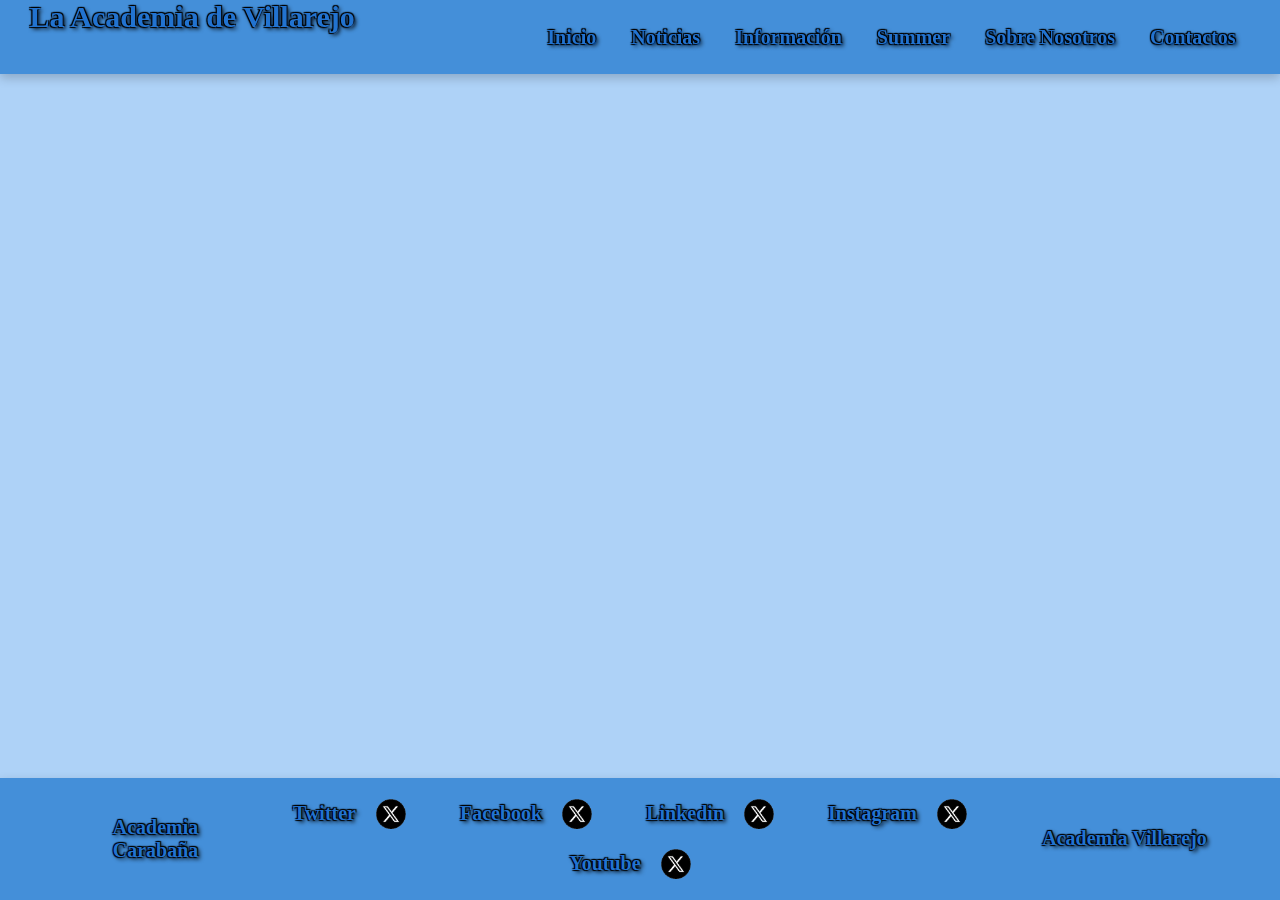
<file: summer.html>
<!DOCTYPE html>
<html lang="es">
  <head>
    <link rel="stylesheet" type="text/css" href="./estilo_general.css" />
    <meta charset="UTF-8" />
    <meta name="viewport" content="width=device-width, initial-scale=1.0" />
    <title>Academia Villarejo</title>
  </head>
  <body>
    <header id="header">
      <div id="titulo"><h2>La Academia de Villarejo</h2></div>
      <div id="directorio">
        <nav>
          <a href="./index.html" class="nav-a">Inicio</a>
          <a href="./noticias.html" class="nav-a">Noticias</a>
          <a href="./informacion_horarios.html" class="nav-a">Información</a>
          <a href="./summer.html" class="nav-a">Summer</a>
          <a href="./sobre_nosotros.html" class="nav-a">Sobre Nosotros</a>
          <a href="./contactos.html" class="nav-a">Contactos</a>
        </nav>
      </div>
    </header>
    <footer id="footer">
      <div id="textoFooter2">
        <p>Academia Carabaña</p>
      </div>
      <div id="redes">
        <nav>
          <div class="nav-a">
            <a href="https://www.youtube.com/">
              <p>Twitter</p>
              <img src="./imagenes/x.png" alt="Twitter" />
            </a>
          </div>
          <div class="nav-a">
            <a href="https://www.youtube.com/">
              <p>Facebook</p>
              <img src="./imagenes/x.png" alt="Facebook" />
            </a>
          </div>
          <div class="nav-a">
            <a href="https://www.youtube.com/">
              <p>Linkedin</p>
              <img src="./imagenes/x.png" alt="Linkedin" />
            </a>
          </div>
          <div class="nav-a">
            <a href="https://www.youtube.com/">
              <p>Instagram</p>
              <img src="./imagenes/x.png" alt="Instagram" />
            </a>
          </div>
          <div class="nav-a">
            <a href="https://www.youtube.com/">
              <p>Youtube</p>
              <img src="./imagenes/x.png" alt="Youtube" />
            </a>
          </div>
        </nav>
      </div>
      <div id="textoFooter">
        <p>Academia Villarejo</p>
      </div>
    </footer>
    <script src="./eventos.js"></script>
  </body>
</html>
</file>
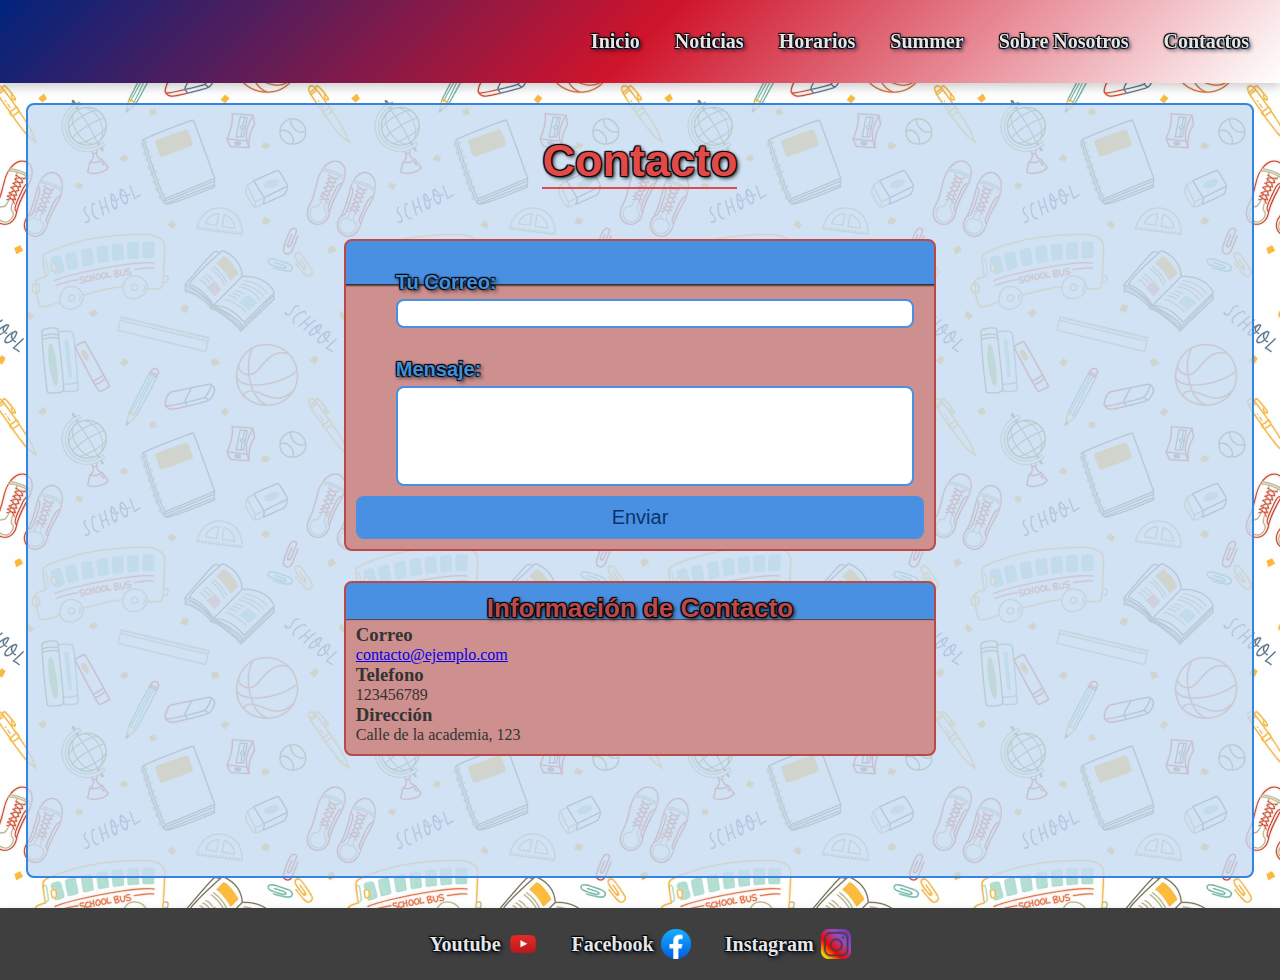
<file: academia_villarejo/contactos.html>
<!DOCTYPE html>
<html lang="es">
  <head>
    <link rel="stylesheet" type="text/css" href="./estilo_general.css" />
    <link rel="stylesheet" type="text/css" href="./estilo_contactos.css" />
    <meta charset="UTF-8" />
    <meta name="viewport" content="width=device-width, initial-scale=1.0" />
    <title>Academia Villarejo</title>
  </head>
  <body>
    <header id="header">
      <div id="titulo"><h2>La Academia de Villarejo</h2></div>
      <div id="directorio">
        <nav class="nav">
          <button class="menu-toggle" onclick="toggleMenu()">☰</button>
          <ul class="nav-links">
            <li><a href="./index.html" class="nav-a">Inicio</a></li>
            <li><a href="./noticias.html" class="nav-a">Noticias</a></li>
            <li><a href="./informacion_horarios.html" class="nav-a">Horarios</a></li>
            <li><a href="./summer.html" class="nav-a">Summer</a></li>
            <li><a href="./sobre_nosotros.html" class="nav-a">Sobre Nosotros</a></li>
            <li><a href="./contactos.html" class="nav-a">Contactos</a></li>
          </ul>
        </nav>
      </div>
    </header>
    <section class="contenidoContactos">
      <h1>Contacto</h1>
      <div class="contacto">
        <form id="emailForm">
          <label
            >Tu Correo:
            <input type="email" id="email" required />
          </label>
          <label
            >Mensaje:
            <textarea id="message" required></textarea>
          </label>
          <button type="submit">Enviar</button>
        </form>
        <div class="contactoTexto">
          <h2>Información de Contacto</h2>
          <h3>Correo</h3>
          <a href="mailto:">contacto@ejemplo.com</a>
          <h3>Telefono</h3>
          <p>123456789</p>
          <h3>Dirección</h3>
          <p>Calle de la academia, 123</p>
        </div>
      </div>
    </section>
    <footer id="footer">
      <div id="redes">
        <nav>
          <div>
            <a class="nav-b" href="https://www.youtube.com/@laacademiavillarejo3166">
              <p>Youtube</p>
              <img src="./imagenes/youtube.png" alt="Youtube" />
            </a>
          </div>
          <div>
            <a class="nav-b" href="https://www.facebook.com/laacademiavi/?locale=es_ES">
              <p>Facebook</p>
              <img src="./imagenes/facebook.png" alt="Facebook" />
            </a>
          </div>
          <div>
            <a class="nav-b" href="https://www.instagram.com/laacademiavillarejo/?hl=es">
              <p>Instagram</p>
              <img src="./imagenes/instagram.png" alt="Instagram" />
            </a>
          </div>
        </nav>
      </div>
    </footer>
    <script src="./eventos.js"></script>
  </body>
</html>
</file>
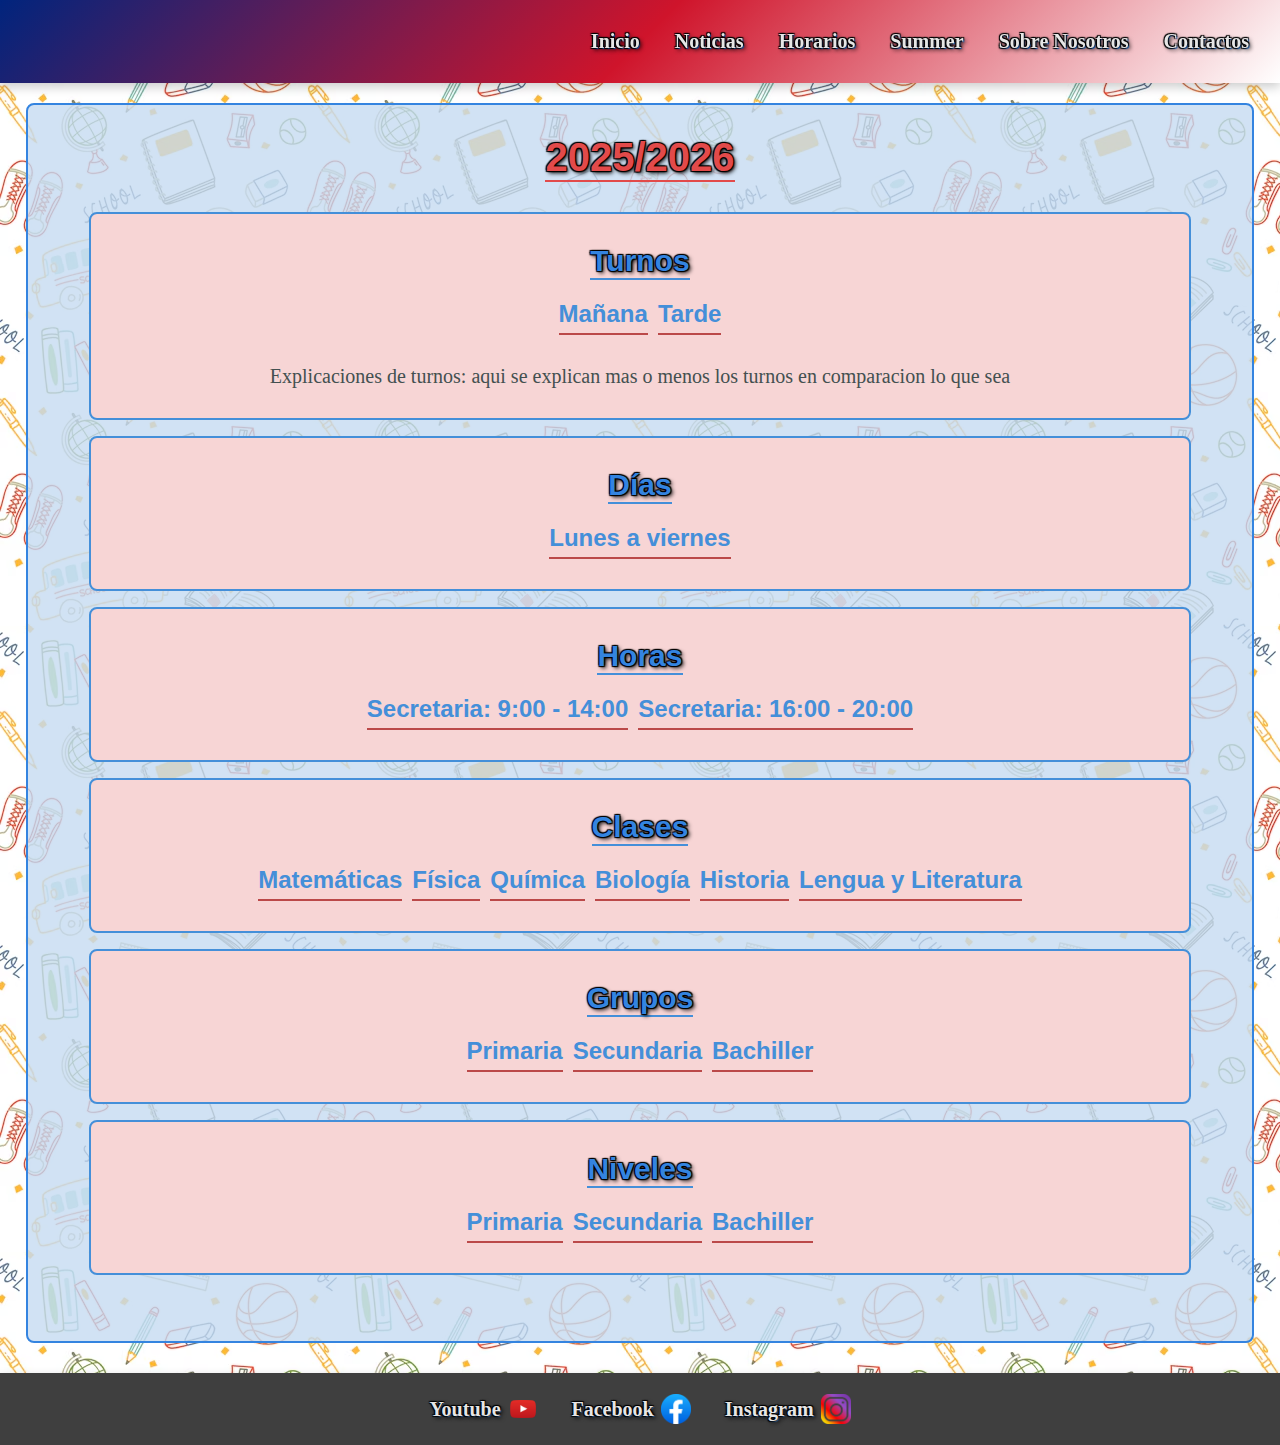
<file: academia_villarejo/informacion_horarios.html>
<!DOCTYPE html>
<html lang="es">
  <head>
    <link rel="stylesheet" type="text/css" href="./estilo_general.css" />
    <link
      rel="stylesheet"
      type="text/css"
      href="./estilo_informacion_horarios.css"
    />
    <meta charset="UTF-8" />
    <meta name="viewport" content="width=device-width, initial-scale=1.0" />
    <title>Academia Villarejo</title>
  </head>
  <body>
    <header id="header">
      <div id="titulo"><h2>La Academia de Villarejo</h2></div>
      <div id="directorio">
        <nav class="nav">
          <button class="menu-toggle" onclick="toggleMenu()">☰</button>
          <ul class="nav-links">
            <li><a href="./index.html" class="nav-a">Inicio</a></li>
            <li><a href="./noticias.html" class="nav-a">Noticias</a></li>
            <li><a href="./informacion_horarios.html" class="nav-a">Horarios</a></li>
            <li><a href="./summer.html" class="nav-a">Summer</a></li>
            <li><a href="./sobre_nosotros.html" class="nav-a">Sobre Nosotros</a></li>
            <li><a href="./contactos.html" class="nav-a">Contactos</a></li>
          </ul>
        </nav>
      </div>
    </header>

    <section class="relative-container">
      <div class="infoBody">
        <div>
          <h1>2025/2026</h1>
        </div>
        <div class="tiposInfo">
          <div>
            <h2>Turnos</h2>
            <div class="h5-wrapper">
              <h5>Mañana</h5>
              <h5>Tarde</h5>
            </div>
          </div>
          <p>
            Explicaciones de turnos: aqui se explican mas o menos los turnos en
            comparacion lo que sea
          </p>
        </div>
        <div class="tiposInfo">
          <div>
            <h2>Días</h2>
            <div class="h5-wrapper">
              <h5>Lunes a viernes</h5>
            </div>
          </div>
        </div>
        <div class="tiposInfo">
          <div>
            <h2>Horas</h2>
            <div class="h5-wrapper">
              <h5>Secretaria: 9:00 - 14:00</h5>
              <h5>Secretaria: 16:00 - 20:00</h5>
            </div>
          </div>
        </div>
        <div class="tiposInfo">
          <div>
            <h2>Clases</h2>
            <div class="h5-wrapper">
                <h5>Matemáticas</h5>
                <h5>Física</h5>
                <h5>Química</h5>
                <h5>Biología</h5>
                <h5>Historia</h5>
                <h5>Lengua y Literatura</h5>
            </div>
          </div>
        </div>

        <div class="tiposInfo">
          <div>
            <h2>Grupos</h2>
            <div class="h5-wrapper">
              <h5>Primaria</h5>
              <h5>Secundaria</h5>
              <h5>Bachiller</h5>
            </div>
          </div>
        </div>
        <div class="tiposInfo">
          <div>
            <h2>Niveles</h2>
            <div class="h5-wrapper">
              <h5>Primaria</h5>
              <h5>Secundaria</h5>
              <h5>Bachiller</h5>
            </div>
          </div>
        </div>
      </div>
    </section>
    <footer id="footer">
      <div id="redes">
        <nav>
          <div>
            <a class="nav-b" href="https://www.youtube.com/@laacademiavillarejo3166">
              <p>Youtube</p>
              <img src="./imagenes/youtube.png" alt="Youtube" />
            </a>
          </div>
          <div>
            <a class="nav-b" href="https://www.facebook.com/laacademiavi/?locale=es_ES">
              <p>Facebook</p>
              <img src="./imagenes/facebook.png" alt="Facebook" />
            </a>
          </div>
          <div>
            <a class="nav-b" href="https://www.instagram.com/laacademiavillarejo/?hl=es">
              <p>Instagram</p>
              <img src="./imagenes/instagram.png" alt="Instagram" />
            </a>
          </div>
        </nav>
      </div>
    </footer>
    <script src="./eventos.js"></script>
  </body>
</html>
</file>
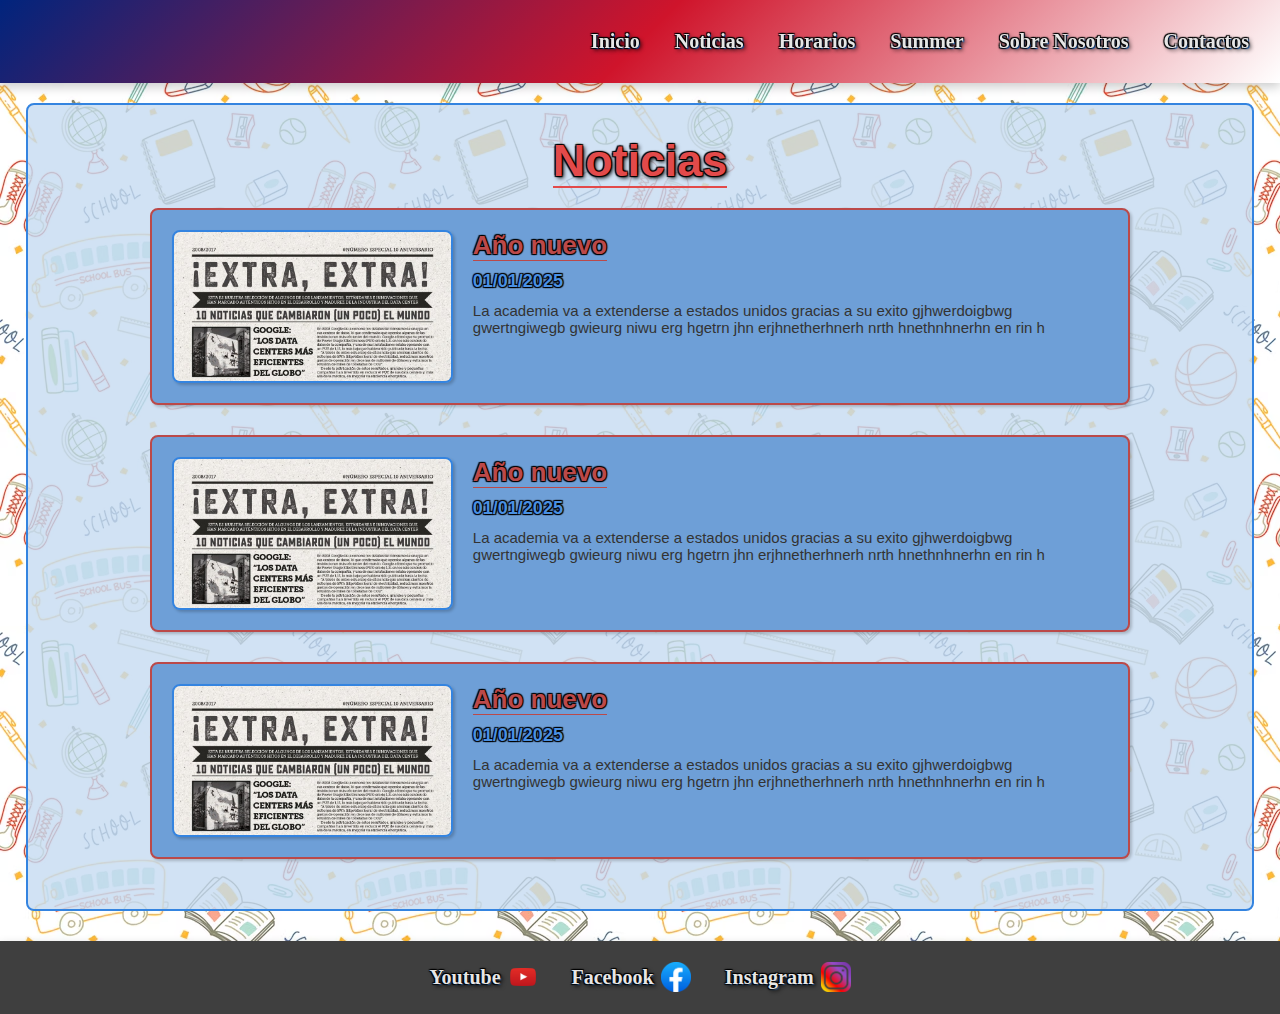
<file: academia_villarejo/noticias.html>
<!DOCTYPE html>
<html lang="es">
  <head>
    <link rel="stylesheet" type="text/css" href="./estilo_general.css" />
    <link rel="stylesheet" type="text/css" href="./estilo_noticias.css" />
    <meta charset="UTF-8" />
    <meta name="viewport" content="width=device-width, initial-scale=1.0" />
    <title>Academia Villarejo</title>
  </head>
  <body>
    <header id="header">
      <div id="titulo"><h2>La Academia de Villarejo</h2></div>
      <div id="directorio">
        <nav class="nav">
          <button class="menu-toggle" onclick="toggleMenu()">☰</button>
          <ul class="nav-links">
            <li><a href="./index.html" class="nav-a">Inicio</a></li>
            <li><a href="./noticias.html" class="nav-a">Noticias</a></li>
            <li><a href="./informacion_horarios.html" class="nav-a">Horarios</a></li>
            <li><a href="./summer.html" class="nav-a">Summer</a></li>
            <li><a href="./sobre_nosotros.html" class="nav-a">Sobre Nosotros</a></li>
            <li><a href="./contactos.html" class="nav-a">Contactos</a></li>
          </ul>
        </nav>
      </div>
    </header>
    <section class="contenidoNoticias">
      <h1>Noticias</h1>
      <div class="noticia">
        <img src="imagenes/image.jpg" />
        <div class="noticiaTexto">
          <h2>Año nuevo</h2>
          <h6>01/01/2025</h6>
          <p>
            La academia va a extenderse a estados unidos gracias a su exito
            gjhwerdoigbwg gwertngiwegb gwieurg niwu erg hgetrn jhn
            erjhnetherhnerh nrth hnethnhnerhn en rin h
          </p>
        </div>
      </div>
      <div class="noticia">
        <img src="imagenes/image.jpg" />
        <div class="noticiaTexto">
          <h2>Año nuevo</h2>
          <h6>01/01/2025</h6>
          <p>
            La academia va a extenderse a estados unidos gracias a su exito
            gjhwerdoigbwg gwertngiwegb gwieurg niwu erg hgetrn jhn
            erjhnetherhnerh nrth hnethnhnerhn en rin h
          </p>
        </div>
      </div>
      <div class="noticia">
        <img src="imagenes/image.jpg" />
        <div class="noticiaTexto">
          <h2>Año nuevo</h2>
          <h6>01/01/2025</h6>
          <p>
            La academia va a extenderse a estados unidos gracias a su exito
            gjhwerdoigbwg gwertngiwegb gwieurg niwu erg hgetrn jhn
            erjhnetherhnerh nrth hnethnhnerhn en rin h
          </p>
        </div>
      </div>
    </section>
    <footer id="footer">
      <div id="redes">
        <nav>
          <div>
            <a class="nav-b" href="https://www.youtube.com/@laacademiavillarejo3166">
              <p>Youtube</p>
              <img src="./imagenes/youtube.png" alt="Youtube" />
            </a>
          </div>
          <div>
            <a class="nav-b" href="https://www.facebook.com/laacademiavi/?locale=es_ES">
              <p>Facebook</p>
              <img src="./imagenes/facebook.png" alt="Facebook" />
            </a>
          </div>
          <div>
            <a class="nav-b" href="https://www.instagram.com/laacademiavillarejo/?hl=es">
              <p>Instagram</p>
              <img src="./imagenes/instagram.png" alt="Instagram" />
            </a>
          </div>
        </nav>
      </div>
    </footer>
    <script src="./eventos.js"></script>
  </body>
</html>
</file>
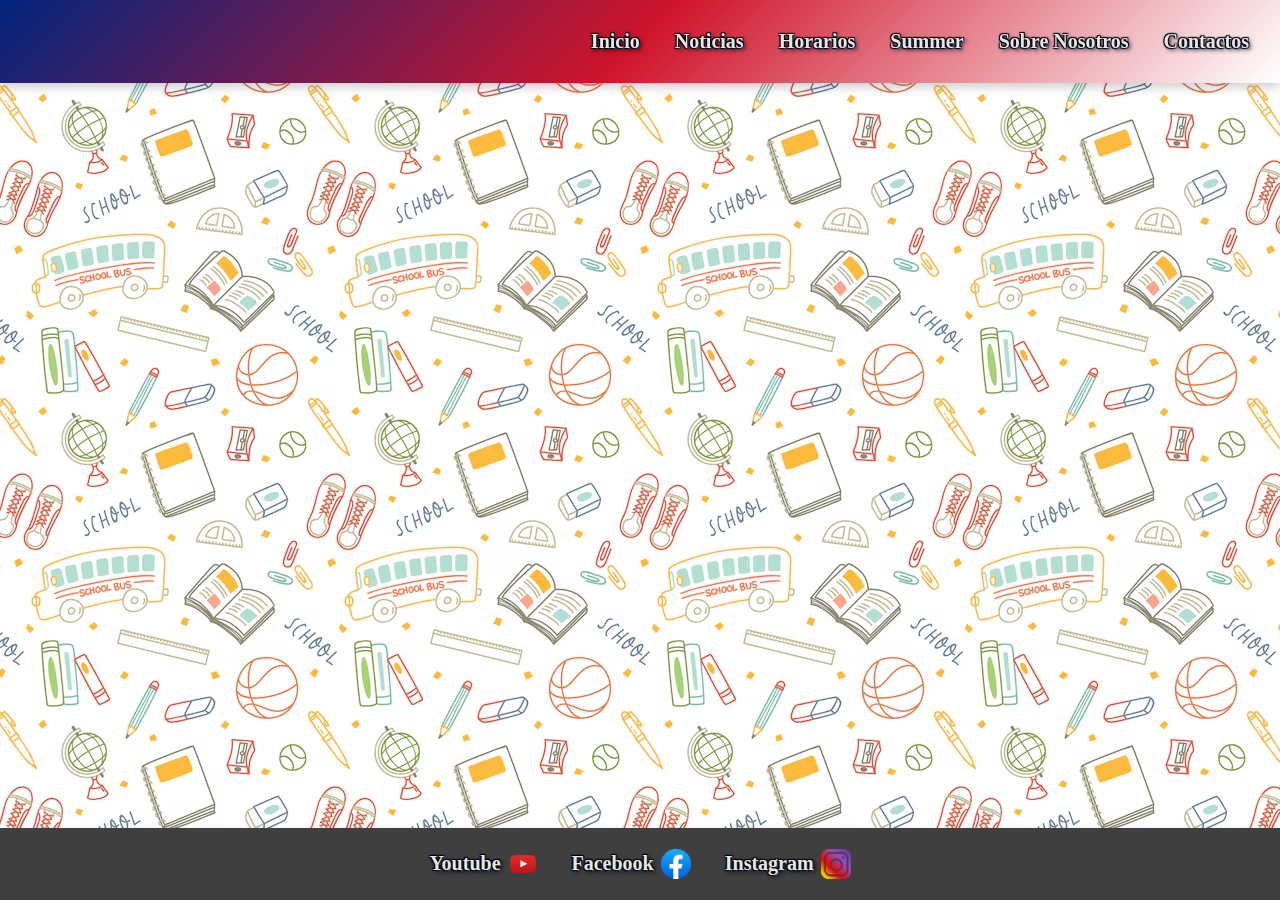
<file: academia_villarejo/summer.html>
<!DOCTYPE html>
<html lang="es">
  <head>
    <link rel="stylesheet" type="text/css" href="./estilo_general.css" />
    <meta charset="UTF-8" />
    <meta name="viewport" content="width=device-width, initial-scale=1.0" />
    <title>Academia Villarejo</title>
  </head>
  <body>
    <header id="header">
      <div id="titulo"><h2>La Academia de Villarejo</h2></div>
      <div id="directorio">
        <nav class="nav">
          <button class="menu-toggle" onclick="toggleMenu()">☰</button>
          <ul class="nav-links">
            <li><a href="./index.html" class="nav-a">Inicio</a></li>
            <li><a href="./noticias.html" class="nav-a">Noticias</a></li>
            <li><a href="./informacion_horarios.html" class="nav-a">Horarios</a></li>
            <li><a href="./summer.html" class="nav-a">Summer</a></li>
            <li><a href="./sobre_nosotros.html" class="nav-a">Sobre Nosotros</a></li>
            <li><a href="./contactos.html" class="nav-a">Contactos</a></li>
          </ul>
        </nav>
      </div>
    </header>
    <section></section>
    <footer id="footer">
      <div id="redes">
        <nav>
          <div>
            <a class="nav-b" href="https://www.youtube.com/@laacademiavillarejo3166">
              <p>Youtube</p>
              <img src="./imagenes/youtube.png" alt="Youtube" />
            </a>
          </div>
          <div>
            <a class="nav-b" href="https://www.facebook.com/laacademiavi/?locale=es_ES">
              <p>Facebook</p>
              <img src="./imagenes/facebook.png" alt="Facebook" />
            </a>
          </div>
          <div>
            <a class="nav-b" href="https://www.instagram.com/laacademiavillarejo/?hl=es">
              <p>Instagram</p>
              <img src="./imagenes/instagram.png" alt="Instagram" />
            </a>
          </div>
        </nav>
      </div>
    </footer>
    <script src="./eventos.js"></script>
  </body>
</html>
</file>
<file: estilo_general.css>
* {
  margin: 0;
}

html {
  height: 100%;
  margin: 0;
  display: flex;
  flex-direction: column;
}

body {
  background-color: #aed2f7;
  bottom: 0;
  display: flex;
  flex-direction: column;
  width: 100%;
  flex: 1;
}

#header {
  width: 100%;
  background-color: #448fd9;
  text-align: center;
  font-size: 20px;
  font-weight: bold;
  padding: 20px 0;
  box-shadow: 0px 4px 10px rgba(0, 0, 0, 0.2);
  align-items: center;
  position: fixed;
  top: 0;
  left: 0;
  z-index: 1000;
  transition: all 0.3s ease-in-out;
}

/* Estado reducido cuando se hace scroll , la clase se añade traves de js*/
#header.shrink {
  padding: 10px 0;
  background-color: rgba(68, 143, 217, 0.9); /* Un poco de transparencia */
  box-shadow: 0px 2px 5px rgba(0, 0, 0, 0.3);
  font-size: 14px;
  backdrop-filter: blur(5px);
  right: 0;
}

#titulo {
  width: 35%;
  text-align: left;
  color: rgb(34, 115, 208);
  transform: translateY(-20px);
  animation: fadeInUp 2s ease-out forwards;
  text-shadow: -1px -1px 1px #000, 1px -1px 1px #000, -1px 1px 1px #000,
    1px 1px 1px rgb(39, 91, 150), 2px 2px 4px #000;
}

@keyframes fadeInUp {
  from {
    opacity: 0;
    transform: translateY(-20px);
  }
  to {
    opacity: 1;
    transform: translateY(0);
  }
}

#directorio {
  width: 60%;
  text-align: right;
}

#header,
div {
  display: inline-block;
  vertical-align: middle;
}

.nav-a {
  flex: 1;
  padding: 10px 15px;
  color: rgb(34, 115, 208);
  text-decoration: none;
  font-weight: bolder;
  transition: all 0.01s ease-in-out;
  text-shadow: -1px -1px 1px #000, 1px -1px 1px #000, -1px 1px 1px #000,
    1px 1px 1px rgb(5, 77, 160), 2px 2px 4px #000;
}

.nav-a:hover {
  background-color: rgba(255, 255, 255, 0.3);
  box-shadow: 0px 4px 8px rgba(0, 0, 0, 0.3);
  border-radius: 5px;
  border: rgb(34, 115, 208) 1px solid;
}

#footer {
  margin-top: auto;
  width: 100%;
  background-color: #448fd9;
  text-align: center;
  font-weight: bold;
  box-shadow: 0px 4px 10px rgba(0, 0, 0, 0.2);
  align-items: center;
  display: inline-flex;
  z-index: 1000;
  transition: all 0.3s ease-in-out;
  bottom: 0;
}

#footer nav div {
  display: inline-flex;
}

#textoFooter {
  text-align: center;
  color: rgb(34, 115, 208);
  text-shadow: -1px -1px 1px #000, 1px -1px 1px #000, -1px 1px 1px #000,
    1px 1px 1px rgb(39, 91, 150), 2px 2px 4px #000;
  font-size: 20px;
  margin-right: 70px;
  width: 15%;
}

#textoFooter2 {
  color: rgb(34, 115, 208);
  text-shadow: -1px -1px 1px #000, 1px -1px 1px #000, -1px 1px 1px #000,
    1px 1px 1px rgb(39, 91, 150), 2px 2px 4px #000;
  font-size: 20px;
  margin-left: 70px;
  width: 15%;
}

#redes {
  text-align: center;
  width: 70%;
}

.nav-b {
  flex: 1;
  padding: 10px 15px;
  color: rgb(34, 115, 208);
  text-decoration: none;
  font-weight: bolder;
  transition: all 0.01s ease-in-out;
  text-shadow: -1px -1px 1px #000, 1px -1px 1px #000, -1px 1px 1px #000,
    1px 1px 1px rgb(5, 77, 160), 2px 2px 4px #000;
}

.nav-b:hover {
  background-color: rgba(255, 255, 255, 0.3);
  box-shadow: 0px 4px 8px rgba(0, 0, 0, 0.3);
  border-radius: 5px;
  border: rgb(34, 115, 208) 1px solid;
}

#redes nav {
  display: inline-block;
  padding: 0.7em;
  align-items: center;
  justify-content: center;
}

#redes nav a {
  display: flex;
  align-items: center;
  justify-content: center;
}

#redes nav a:link,
a:visited,
a:active,
a::after,
a::before {
  text-decoration: none;
}

#redes nav img {
  width: 30px;
  height: 30px;
  margin: 0 20px;
}

#redes nav p {
  color: rgb(34, 115, 208);
  font-size: 20px;
  font-weight: bold;
  text-shadow: -1px -1px 1px #000, 1px -1px 1px #000, -1px 1px 1px #000,
    1px 1px 1px rgb(39, 91, 150), 2px 2px 4px #000;
}
</file>
<file: estilo_inicio.css>
.relative-container{
  background-color: #c5daf1;
  color: #333;
  width: 95%;
  align-items: center;
  z-index: 0;
  flex-direction: column;
  display: flex;
  bottom: 0;
  border-radius: 8px;
  border: #3484e0 2px solid;
  margin-left: 30px;
  margin-top: 100px;
  padding-top: calc(var(--header-height) + 50px);
  padding-bottom: 20px;
}

h1{
  font-family: "Poppins", sans-serif;
  font-size: 26px;
  color: #4a90e2;
  border-bottom: #4a90e2 2px solid;
  text-align: center;
  display: inline-block;
  text-shadow: -1px -1px 1px #000, 1px -1px 1px #000, -1px 1px 1px #000,
    1px 1px 1px #000, 2px 2px 4px #000;
  margin-bottom: 50px;
}

.seccionGeneral{
  width: 90%;
  padding: 20px;
  display: inline-flex;
  align-items: flex-start;
  margin-bottom: 50px;
}

.seccionGeneral img {
  flex: 1;
  width: 45%;
  margin-right: 20px;
  border-radius: 8px;
  box-shadow: 2px 2px 3px rgba(0, 0, 0, 0.2);
  border: 2px solid #3484e0;
  margin-left: 20px;
  animation: fadeInUp 2s ease-out forwards;
}

.seccionGeneral h2{
  flex: 1;
  margin-top: 15px;
  width: 55%;
  font-family: "Franklin Gothic Medium", "Arial Narrow", Arial, sans-serif;
  font-size: 30px;
  color: #6f95b6f2;
  display: inline;
  text-align: left;
  text-shadow: -1px -1px 1px #000, 1px -1px 1px #000, -1px 1px 1px #000,
    1px 1px 1px #000;
  margin-bottom: 20px;
  animation: fadeInUp 3s ease-out forwards;
}
</file>
<file: academia_villarejo/estilo_general.css>
* {
  box-sizing: border-box;
  margin: 0;
  padding: 0;
}

body{
  background-image: url(imagenes/fondo.png);
  background-repeat: repeat;
  background-size: auto;
  display: grid;
  min-height: 100dvh;
  grid-template-rows: auto 1fr auto;
}

#header {
  width: 100%;
  background: linear-gradient(135deg, #00247D 0%, #CF142B 50%, #FFFFFF 100%);
  text-align: center;
  font-size: 20px;
  font-weight: bold;
  padding: 20px 0;
  box-shadow: 0px 4px 10px rgba(0, 0, 0, 0.2);
  display: flex;
  justify-content: space-around;
  align-items: center;
  position: fixed;
  z-index: 1000;
}

/*Al final me has convencido con la animacion en el titulo*/
#header h2 {
  animation: aparecer 1s ease-out forwards;
  opacity: 0;
}

@keyframes aparecer {
  from {
    transform: translateY(-10px);
    opacity: 0;
  }
  to {
    transform: translateY(0);
    opacity: 1;
  }
}

#titulo {
  font-size: clamp(10px, 3.5vw, 20px);
  width: 35%;
  text-align: left;
  color: rgb(230, 230, 230);
  text-shadow: -1px -1px 1px #000, 1px -1px 1px #000, -1px 1px 1px #000,
    1px 1px 1px #275b96, 2px 2px 4px #000;
}

#directorio {
  width: 60%;
  text-align: right;
}

div {
  display: inline-block;
  vertical-align: middle;
}

li{
  display: flex;
  justify-content: center;
  align-items: center;
}

.nav {
  position: relative;  
  display: flex;
  justify-content: flex-end;
  
}

.nav-links {
  display: ruby;
}


/* Botón hamburguesa oculto por defecto */
.menu-toggle {
  display: none;
  text-decoration: none;
  font-size: clamp(10px, 3.5vw, 20px);
  padding: clamp(3px, 3.5vw, 5px) clamp(6px, 3vw, 10px);
  border-radius: 5px;
  cursor: pointer;
  background: rgba(0, 0, 0, 0.5);
  backdrop-filter: blur(4px);
  color: white;
  border: 2px solid black;
  box-shadow: 2px 2px 6px rgba(0, 0, 0, 0.5);
  transition: transform 0.2s ease, box-shadow 0.2s ease;
}

.menu-toggle:hover {
  transform: scale(1.05);
  box-shadow: 3px 3px 10px rgba(0, 0, 0, 0.6);
  }

.nav-a {
  padding: 10px 15px;
  color: rgb(230, 230, 230);
  text-decoration: none;
  text-shadow: -1px -1px 1px #000, 1px -1px 1px #000, -1px 1px 1px #000,
    1px 1px 1px rgb(5, 77, 160), 2px 2px 4px #000;
  width: 100%;
  display: flex;
  justify-content: center;

  font-weight: bold;
  border-radius: 6px;
  
  transition: background 0.3s, transform 0.2s;
}

.nav-a:hover {
  background: #FFF5E1;
  color: #448fd9;
  box-shadow: 0 2px 5px rgba(0,0,0,0.3);
  border-radius: 5px;
  width: 100%;
  display: flex;
  justify-content: center;

}

#footer {
  margin-top: auto;
  width: 100%;
  background-color: #3f3f3f;
  text-align: center;
  font-weight: bold;
  box-shadow: 0px 4px 10px rgba(0, 0, 0, 0.2);
  align-items: center;
  z-index: 1000;
}

#footer nav div {
  display: inline-flex;
}

#redes {
  text-align: center;
}

.nav-b {
  flex: 1;
  padding: 10px 15px;
  color: rgb(230, 230, 230);
  text-decoration: none;
  text-shadow: -1px -1px 1px #000, 1px -1px 1px #000, -1px 1px 1px #000,
    1px 1px 1px rgb(5, 77, 160), 2px 2px 4px #000;
  width: 100%;
  display: flex;
  justify-content: center;

  font-weight: bold;
  border-radius: 6px;
  
  transition: background 0.3s, transform 0.2s;
}

.nav-b:hover {
  background: #FFF5E1;
  color: #448fd9;
  box-shadow: 0 2px 5px rgba(0,0,0,0.3);
  border-radius: 5px;
  width: 100%;
  display: flex;
  justify-content: center;
}

#redes nav {
  display: inline-block;
  padding: 0.7em;
  align-items: center;
  justify-content: center;
}

#redes nav a {
  display: flex;
  align-items: center;
  justify-content: center;
}

#redes nav img {
  width: 30px;
  height: 30px;
  margin: 0 0 0 7px;
}

#redes nav p {
  font-size: 20px;
  font-weight: bold;
  text-shadow: -1px -1px 1px #000, 1px -1px 1px #000, -1px 1px 1px #000,
    1px 1px 1px rgb(39, 91, 150), 2px 2px 4px #000;
}

/* Responsive */
@media (max-width: 1170px) {

  #directorio{
    width: 10%;
  }

  #titulo{
    width: 80%;
  }

  .menu-toggle {
    display: inline-block;
  }

  .nav-links {
    opacity: 0;
    transform: scaleY(0.95);
    pointer-events: none;
    
    display: flex;
    flex-direction: column;
    background: rgba(133, 115, 115, 1);
    position: absolute;
    width: 200px;
    padding: 0px;
    top: 50px;
    outline: #000000 2px solid;
    border-radius: 5px;
    box-shadow: 0px 4px 10px rgba(0, 0, 0, 0.2);
    z-index: 5;
  }

  .nav-links.show {
    opacity: 1;
    transform-origin: top;
    transition: opacity 0.3s ease, transform 0.3s ease;
    transform: scaleY(1);
    pointer-events: all;
  }
}
</file>
<file: academia_villarejo/estilo_inicio.css>
.relative-container{
  background-color: hsl(211, 61%, 86%, 0.8);
  color: #333;
  width: 95%;
  align-items: center;
  z-index: 0;
  flex-direction: column;
  display: flex;
  bottom: 0;
  border-radius: 8px;
  border: #3484e0 2px solid;
  margin-left: 2%;
  margin-right: 2%;
  margin-top: 100px;
  margin-bottom: 30px;
  padding-top: calc(var(--header-height));
  padding-bottom: 20px;
}

h1{
  font-family: "Poppins", sans-serif;
  font-size: clamp(25px, 5vw, 45px);
  color: #e24a4a;
  text-align: center;
  display: inline-block;
  text-shadow: -1px -1px 1px #000, 1px -1px 1px #000, -1px 1px 1px #000,
    1px 1px 1px #000, 2px 2px 4px #000;
  margin-bottom: 30px;
}

.seccionGeneral{
  width: 90%;
  padding: 10px 20px;
  display: inline-flex;
  align-items: center;
}

.seccionGeneral2{
  width: 90%;
  padding: 20px;
  display: none;
}

.seccionGeneral img {
  flex: 1;
  width: 45%;
  max-width: 400px;
  margin-right: 10px;
  border-radius: 8px;
  box-shadow: 2px 2px 3px rgba(0, 0, 0, 0.2);
  border: 2px solid #3484e0;
  margin-left: 10px;
}

.seccionGeneral2 img {
  flex: 1;
  width: 100%;
  max-width: 400px;
  margin-right: 10px;
  border-radius: 8px;
  box-shadow: 2px 2px 3px rgba(0, 0, 0, 0.2);
  border: 2px solid #3484e0;
  margin-left: 10px;
}

.seccionGeneral h2{
  flex: 1;
  margin-top: 15px;
  width: 55%;
  font-family: "Franklin Gothic Medium", "Arial Narrow", Arial, sans-serif;
  font-size: clamp(15px, 2.8vw, 30px);
  color: #62c0fff2;
  display: inline;
  text-align: left;
  text-shadow: -1px -1px 1px #000, 1px -1px 1px #000, -1px 1px 1px #000,
    1px 1px 1px #000;
  margin-bottom: 20px;
  margin-top: 0px;
  padding: 0px 20px;
}

.divider-gradient {
  width: 90%;
  border: 0;
  height: 2.5px;
  background: linear-gradient(to right, #40aef8, #ff7272);
  margin: 40px 0;
}

.boton {
  margin-top: 10px;
  font-size: 20px;
  padding: 10px 15px;
  background: #e0e0e0;
  color: #448fd9;
  outline: #448fd9 2px solid;
  border-radius: 5px;
  box-shadow: 0px 4px 10px rgba(0, 0, 0, 0.2);
  text-decoration: none;
  text-shadow: -1px -1px 1px #000, 1px -1px 1px #000, -1px 1px 1px #000,
    1px 1px 1px #054da0, 2px 2px 4px #000;
}

.boton:hover {
  color: #e0e0e0;
  background-color: #448fd9;
  box-shadow: 0px 4px 8px rgba(0, 0, 0, 0.3);
  outline: rgb(34, 115, 208) 1px solid;
  border-radius: 5px;
}

/* Responsive */
@media (max-width: 650px) {

  .seccionGeneral{
    margin-bottom: 0px;
  }

  .seccionGeneral h2{
    margin-bottom: 0px;
  }

  .seccionGeneral img{
    display: none;
  }

  .seccionGeneral2{
    display: flex;
    justify-content: center;
  }

}
</file>
<file: estilo_contactos.css>
.contenidoContactos {
  height: 80%;
  background-color: #c5daf1;
  color: #333;
  padding-top: var(--header-height);
  width: 100%;
  align-items: center;
  z-index: 0;
  flex-direction: column;
  display: flex;
  bottom: 0;
  flex: 1;
  display: flex;
  flex-direction: column;
  justify-content: center;
}

.contenidoContactos h1 {
  font-family: "Poppins", sans-serif;
  font-size: 26px;
  color: #4a90e2;
  text-align: center;
  display: inline-block;
  border-bottom: 2px solid #4a90e2;
  text-shadow: -1px -1px 1px #000, 1px -1px 1px #000, -1px 1px 1px #000,
    1px 1px 1px #000, 2px 2px 4px #000;
  padding-top: 30px;
  margin-bottom: 20px;
  margin-right: 100px;
}

.contacto {
  width: 80%;
  padding: 20px;
  display: inline-flex;
  align-items: flex-start;
  margin-bottom: 30px;
}

#emailForm {
  width: 40%;
  padding: 20px;
  color: #333;
  margin-left: 20px;
}

label {
  display: block; /* Hace que el texto del label aparezca en una línea separada */
  margin-top: 10px;
  font-weight: bold;
  font-family: "Poppins", sans-serif;
  color: #bb4949;
  text-shadow: 2px 2px 3px rgba(0, 0, 0, 0.2);
  margin-bottom: 20px;
  padding-right: 20px;
}

input,
textarea,
button {
  border-radius: 8px;
  padding: 10px;
}

input,
textarea {
  display: block;
  width: 100%;
  background-color: #4a90e2;
  color: #000;
  border: 2px solid #bb4949;
  margin-top: 5px;
  padding: 5px;
}

button {
  background-color: #4a90e2;
  color: #333;
  border: 2px solid #bb4949;
  padding: 5px 10px;
  margin-top: 10px;
  cursor: pointer;
}

button:hover {
  background-color: #346092;
  color: #ffffff;
}

.contactoTexto {
  width: 60%;
  padding: 10px;
  margin-left: 40px;
  background: linear-gradient(
    to bottom,
    #4a90e2 16%,
    #4a90e2 17%,
    #222 17%,
    #ce8f8f 18%,
    #ce8f8f 100%
  );
  color: #333;
  border: 2px solid #bb4949;
  border-radius: 8px;
}

.contactoTexto h2 {
  font-family: "Franklin Gothic Medium", "Arial Narrow", Arial, sans-serif;
  font-size: 26px;
  color: #bb4949;
  text-align: center;
  text-shadow: -1px -1px 1px #000, 1px -1px 1px #000, -1px 1px 1px #000,
    1px 1px 1px #000, 2px 2px 4px #000;
}

.contactoTexto h3 {
  font-family: Arial, Helvetica, sans-serif;
  font-size: 20px;
  color: #448fd9;
  text-align: left;
  margin-right: 10px;
  padding-top: 20px;
  margin-left: 40px;
  margin-bottom: 10px;
  text-shadow: -1px -1px 1px #000, 1px -1px 1px #000, -1px 1px 1px #000,
    1px 1px 1px rgb(39, 91, 150), 2px 2px 4px #000;
}

.contactoTexto p {
  font-family: Arial, Helvetica, sans-serif;
  font-size: 16px;
  color: #bb4949;
  text-align: left;
  margin-right: 10px;
  margin-left: 40px;
  text-shadow: -1px -1px 1px #000, 1px -1px 1px #000, -1px 1px 1px #000,
    1px 1px 1px rgb(39, 91, 150), 2px 2px 4px #000;
  margin-bottom: 10px;
}

.contactoTexto a {
  font-family: Arial, Helvetica, sans-serif;
  font-size: 16px;
  color: #448fd9;
  text-align: left;
  margin-right: 10px;
  padding-top: 20px;
  margin-left: 40px;
  text-shadow: -1px -1px 1px #000, 1px -1px 1px #000, -1px 1px 1px #000,
    1px 1px 1px rgb(39, 91, 150), 2px 2px 4px #000;
}

.contactoTexto a:hover {
  color: #bb4949;
}
</file>
<file: estilo_informacion_horarios.css>
.relative-container {
  background-color: #c5daf1;
  color: #333;
  padding-top: var(--header-height);
  width: 100%;
  box-shadow: 0 8px 8px rgba(0, 0, 0, 0.1);
  z-index: 0;
  flex-direction: column;
  align-items: center;
  flex: 1;
  margin-bottom: 0;
  
}

.relative-container h1 {
  font-family: "Poppins", sans-serif;
  font-size: 26px;
  color: #4a90e2;
  text-align: center;
  display: inline-block;
  border-bottom: 2px solid #4a90e2;
  text-shadow: -1px -1px 1px #000, 1px -1px 1px #000, -1px 1px 1px #000,
    1px 1px 1px #000, 2px 2px 4px #000;
  margin-bottom: 30px;
}

/* los align-items de infoBody y tipo son para centrar los elementos y apilarlos de forma horizontal*/
/*display: flex; flex-direction: column; en .relative-container y .infoBody son para que los elementos se apilen verticalmente.*/

.infoBody {
  width: 100%;
  text-align: center;
  display: flex;
  flex-direction: column;
  align-items: center;
  padding-top: 30px;
  padding-bottom: 30px;
}

.tiposInfo {
  text-align: center;
  border-radius: 8px;
  background-color: #f7d5d5;
  border: #448fd9 solid 2px;
  padding: 30px;
  display: block;
  width: 45%;
  margin-bottom: 1em;
  align-items: center;
  margin: 0 auto 1em auto;
}

.relative-container h2 {
  font-family: "Franklin Gothic Medium", "Arial Narrow", Arial, sans-serif;
  font-size: 26px;
  color: #bb4949;
  text-align: center;

  text-shadow: -1px -1px 1px #000, 1px -1px 1px #000, -1px 1px 1px #000,
    1px 1px 1px #000, 2px 2px 4px #000;
}

.relative-container div h5 {
  font-family: Arial, Helvetica, sans-serif;
  font-size: 16px;
  color: #448fd9;
  text-align: center;
  margin-right: 10px;
  padding-top: 20px;
  display: inline-block;
  border-bottom: 2px #bb4949 solid;
}

.relative-container p {
  padding-top: 30px;
  text-align: inherit;
  font-size: 14px;
  font-family: inherit;
  font-weight: inherit;
  color: #435050;
}
</file>
<file: estilo_noticias.css>
.contenidoNoticias {
  background-color: #c5daf1;
  color: #333;
  padding-top: var(--header-height);
  width: 100%;
  align-items: center;
  z-index: 0;
  flex-direction: column;
  display: flex;
  bottom: 0;
}

.contenidoNoticias h1 {
  font-family: "Poppins", sans-serif;
  font-size: 26px;
  color: #4a90e2;
  text-align: center;
  display: inline-block;
  border-bottom: 2px solid #4a90e2;
  padding-top: 30px;
  margin-bottom: 20px;
  text-shadow: -1px -1px 1px #000, 1px -1px 1px #000, -1px 1px 1px #000,
    1px 1px 1px #000, 2px 2px 4px #000;
}

.noticia {
  width: 80%;
  padding: 20px;
  display: inline-flex;
  align-items: flex-start;
  border: #bb4949 2px solid;
  border-radius: 8px;
  margin-bottom: 30px;
  background-color: #6e9fd7;
  box-shadow: 2px 2px 3px rgba(0, 0, 0, 0.2);
}

.noticia img {
  width: 30%;
  margin-right: 20px;
  border-radius: 8px;
  box-shadow: 2px 2px 3px rgba(0, 0, 0, 0.2);
  border: 2px solid #3484e0;
}

.noticiaTexto {
  width: 65%;
}

.noticiaTexto h2 {
  font-family: "Franklin Gothic Medium", "Arial Narrow", Arial, sans-serif;
  font-size: 26px;
  color: #bb4949;
  border-bottom: #bb4949 1px solid;
  display: inline;
  text-align: left;
  text-shadow: -1px -1px 1px #000, 1px -1px 1px #000, -1px 1px 1px #000,
    1px 1px 1px #000;
  margin-bottom: 20px;
}

.noticiaTexto h6 {
  font-family: "Poppins", sans-serif;
  font-size: 18px;
  color: #4a90e2;
  text-align: left;
  margin-top: 10px;
  margin-bottom: 0;
  text-shadow: -1px -1px 1px #000, 1px -1px 1px #000, -1px 1px 1px #000,
    1px 1px 1px #000;
}

.noticiaTexto p {
  font-family: "Poppins", sans-serif;
  font-size: 15px;
  color: #333;
  text-align: left;
  margin-top: 10px;
  margin-bottom: 20px;
}
</file>
<file: estilo_sobre_nosotros.css>
.contenidoNosotros {
  background-color: #c5daf1;
  color: #333;
  padding-top: var(--header-height);
  width: 100%;
  align-items: center;
  z-index: 0;
  flex-direction: column;
  display: flex;
  bottom: 0;
}

.contenidoNosotros h1 {
  font-family: "Poppins", sans-serif;
  font-size: 30px;
  color: #4a90e2;
  text-align: center;
  border-bottom: 2px solid #4a90e2;
  text-shadow: 2px 2px 3px rgba(0, 0, 0, 0.2);
  padding-top: 30px;
  text-shadow: -1px -1px 1px #000, 1px -1px 1px #000, -1px 1px 1px #000,
    1px 1px 1px #000, 2px 2px 4px #000;
}

.localizaciones {
  width: 90%;
  text-align: center;
  display: inline-flex;
  flex-direction: column;
  align-items: center;
  padding-top: 30px;
  padding-bottom: 30px;
}

.localizaciones h3 {
  font-family: "Franklin Gothic Medium", "Arial Narrow", Arial, sans-serif;
  font-size: 24px;
  color: #4a90e2;
  text-shadow: -1px -1px 1px #000, 1px -1px 1px #000, -1px 1px 1px #000,
    1px 1px 1px #000, 2px 2px 4px #000;
  display: inline-block;
  border-bottom: #4a90e2 2px solid;
  padding-bottom: 5px;
  text-align: left;
}

.localizacion {
  width: 80%;
  text-align: center;
  display: inline-flex;
  flex-direction: row;
  align-items: center;
  margin-top: 20px;
  padding-top: 20px;
  padding-bottom: 20px;
  border-radius: 8px;
  border: #3a3636 4px solid;
  background: linear-gradient(
    90deg,
    #4a90e2 46%,
    #4a90e2 47%,
    #bb4949 47%,
    #bb4949 100%
  );
}

.textoLocalizacion {
  width: 45%;
  text-align: left;
  color: #333;
  font-size: 20px;
  margin-left: 30px;
}

.textoLocalizacion h4 {
  font-family: "Franklin Gothic Medium", "Arial Narrow", Arial, sans-serif;
  font-size: 20px;
  color: #bb4949;
  text-shadow: -1px -1px 1px #000, 1px -1px 1px #000, -1px 1px 1px #000,
    1px 1px 1px #000, 2px 2px 4px #000;
  display: inline-block;
  border-bottom: #bb4949 2px solid;
  padding-bottom: 5px;
  text-align: left;
}

.textoLocalizacion p {
  padding-top: 10px;
  text-align: left;
  font-size: 16px;
  font-family: "Arial", sans-serif;
  color: #3a3636;
}

.localizacion iframe {
  border-radius: 8px;
  width: 50%;
  margin-right: 20px;
  margin-left: 12px;
  border: #4a90e2 2px solid;
  box-shadow: 3px 3px 3px 3px rgba(0, 0, 0, 0.2);
}
</file>
<file: academia_villarejo/estilo_contactos.css>
.contenidoContactos {
  background-color: hsl(211, 61%, 86%, 0.8);
  color: #333;
  width: calc(100% - 4%);
  margin-left: 2%;
  margin-right: 2%;
  align-items: center;
  z-index: 0;
  flex-direction: column;
  display: flex;
  bottom: 0;
  border-radius: 8px;
  border: #3484e0 2px solid;
  margin-top: calc(var(--header-height) + 20px);
  margin-bottom: 30px;
  padding-bottom: 20px;
}

.contenidoContactos h1 {
  font-family: "Poppins", sans-serif;
  font-size: clamp(25px, 5vw, 45px);
  border-bottom: 2px solid #e24a4a;
  margin-top: 30px;
  color: #e24a4a;
  text-align: center;
  display: inline-block;
  text-shadow: -1px -1px 1px #000, 1px -1px 1px #000, -1px 1px 1px #000,
    1px 1px 1px #000, 2px 2px 4px #000;
  margin-bottom: 30px;
}

.contacto {
  display: flex;
  flex-direction: column;
  margin-bottom: 80px;
  align-items: center;
  justify-content: space-evenly;
  padding: 20px;   
  width: 100%;
}

#emailForm {
  margin-bottom: 30px;
  width: 50%;
  padding: 10px;
  background: linear-gradient(
    to bottom,
    #4a90e2 13%,
    #4a90e2 14%,
    #222 14%,
    #ce8f8f 15%,
    #ce8f8f 100%
  );
  color: #333;
  border: 2px solid #bb4949;
  border-radius: 8px;
  display: flex;
  flex-direction: column;
  
}

#message{
  resize: none;
  height: 100px;
  width: 100%;  
  overflow: auto;
}

label {
  display: block; 
  font-size: 20px;
  color: #448fd9;
  text-align: left;
  margin-right: 10px;
  padding-top: 20px;
  margin-left: 40px;
  margin-bottom: 10px;
  text-shadow: -1px -1px 1px #000, 1px -1px 1px #000, -1px 1px 1px #000,
    1px 1px 1px rgb(39, 91, 150), 2px 2px 4px #000;
  font-family: "Poppins", sans-serif;
  font-weight: bold;
}

input,
textarea{
  border-radius: 8px;
  padding: 10px;
}

input,
textarea {
  display: block;
  width: 100%;
  background-color: #ffffff;
  color: #000;
  border: 2px solid #4a90e2;
  margin-top: 5px;
  padding: 5px;
}

button {
  background-color: #4a90e2;
  color: #073569;
  text-align: center;
  border: none;
  cursor: pointer;
  font-family: "Poppins", sans-serif;
  font-size: clamp(16px, 2vw, 20px);
  padding: 10px;
  border-radius: 8px;
}

button:hover {
  background-color: #3a7bbf;
  color: #ffffff;
}

.contactoTexto {
  width: 50%;
  padding: 10px;
  background: linear-gradient(
    to bottom,
    #4a90e2 20%,
    #4a90e2 21%,
    #222 21%,
    #ce8f8f 22%,
    #ce8f8f 100%  
  );
  color: #333;
  border: 2px solid #bb4949;
  border-radius: 8px;
}

.contactoTexto h2, #emailForm h2{
  font-family: "Franklin Gothic Medium", "Arial Narrow", Arial, sans-serif;
  font-size: 26px;
  color: #bb4949;
  text-align: center;
  text-shadow: -1px -1px 1px #000, 1px -1px 1px #000, -1px 1px 1px #000,
    1px 1px 1px #000, 2px 2px 4px #000;
}

.contactoTexto div h3 {
  font-family: Arial, Helvetica, sans-serif;
  font-size: 20px;
  color: #448fd9;
  text-align: left;
  margin-right: 10px;
  padding-top: 20px;
  margin-left: 40px;
  margin-bottom: 10px;
  text-shadow: -1px -1px 1px #000, 1px -1px 1px #000, -1px 1px 1px #000,
    1px 1px 1px rgb(39, 91, 150), 2px 2px 4px #000;
}

.contactoTexto #informacion p {
  font-family: Arial, Helvetica, sans-serif;
  font-size: 16px;
  color: #e2e2e2;
  text-align: left;
  margin-right: 10px;
  margin-left: 40px;
  text-shadow: -1px -1px 1px #000, 1px -1px 1px #000, -1px 1px 1px #000,
    1px 1px 1px rgb(39, 91, 150), 2px 2px 4px #000;
  margin-bottom: 10px;
}

.contactoTexto #informacion a {
  font-family: Arial, Helvetica, sans-serif;
  font-size: 16px;
  color: #e2e2e2;
  text-align: left;
  margin-right: 10px;
  padding-top: 20px;
  margin-left: 40px;
  text-shadow: -1px -1px 1px #000, 1px -1px 1px #000, -1px 1px 1px #000,
    1px 1px 1px rgb(39, 91, 150), 2px 2px 4px #000;
}

.contactoTexto #informacion a:hover {
  color: #448fd9;
}

.localizaciones {
  width: 90%;
  text-align: center;
  display: inline-flex;
  flex-direction: column;
  align-items: center;
  padding-bottom: 30px;
}

.localizaciones h3 {
  font-family: "Franklin Gothic Medium", "Arial Narrow", Arial, sans-serif;
  font-size: 24px;
  color: #4a90e2;
  text-shadow: -1px -1px 1px #000, 1px -1px 1px #000, -1px 1px 1px #000,
    1px 1px 1px #000, 2px 2px 4px #000;
  display: inline-block;
  border-bottom: #4a90e2 2px solid;
  padding-bottom: 5px;
  text-align: left;
}

.localizacion {
  width: 80%;
  text-align: center;
  display: inline-flex;
  flex-direction: row;
  align-items: center;
  margin-top: 20px;
  padding-top: 20px;
  padding-bottom: 20px;
  border-radius: 8px;
  border: #3a3636 4px solid;
  background: linear-gradient(
    90deg,
    #4a90e2 46%,
    #4a90e2 47%,
    #bb4949 47%,
    #bb4949 100%
  );
}

.textoLocalizacion {
  width: 45%;
  text-align: left;
  color: #333;
  font-size: 20px;
  margin-left: 30px;
}

.textoLocalizacion h4 {
  font-family: "Franklin Gothic Medium", "Arial Narrow", Arial, sans-serif;
  font-size: 20px;
  color: #bb4949;
  text-shadow: -1px -1px 1px #000, 1px -1px 1px #000, -1px 1px 1px #000,
    1px 1px 1px #000, 2px 2px 4px #000;
  display: inline-block;
  border-bottom: #bb4949 2px solid;
  padding-bottom: 5px;
  text-align: left;
}

.textoLocalizacion p {
  padding-top: 10px;
  text-align: left;
  font-size: 16px;
  font-family: "Arial", sans-serif;
  color: #3a3636;
}

.localizacion iframe {
  border-radius: 8px;
  width: 50%;
  margin-right: 20px;
  margin-left: 12px;
  border: #4a90e2 2px solid;
  box-shadow: 3px 3px 3px 3px rgba(0, 0, 0, 0.2);
}

@media (max-width: 100px) {
  .contacto{
    display: contents;
  }

  #emailForm{
    margin-bottom: 50px;
  }

  .contactoTexto{
    margin-bottom: 50px;
  }
}

@media (max-width: 1150px) {
  .contenidoContactos {
    width: 100%;
    margin-top: calc(var(--header-height));
    margin-left: 0;
    margin-right: 0;
    border-radius: 0;
    margin-bottom: 0;
    bottom: 0;
  }

  .contactoTexto,
  #emailForm {
    width: 90%;
  }

  
}
</file>
<file: academia_villarejo/estilo_informacion_horarios.css>
.relative-container {
  background-color: hsl(211, 61%, 86%, 0.8);
  color: #333;
  align-items: center;
  z-index: 0;
  flex-direction: column;
  display: flex;
  bottom: 0;
  border-radius: 8px;
  border: #3484e0 2px solid;
  width: calc(100% - 4%);
  margin-left: 2%;
  margin-right: 2%;
  margin-top: calc(var(--header-height) + 20px);
  margin-bottom: 30px;
  padding-bottom: 20px;
  
}

.relative-container h1 {
  font-family: "Poppins", sans-serif;
  font-size: clamp(30px, 3.5vw, 40px);
  color: #e24a4a;
  text-align: center;
  display: inline-block;
  border-bottom: 2px solid #e24a4a;
  text-shadow: -1px -1px 1px #000, 1px -1px 1px #000, -1px 1px 1px #000,
    1px 1px 1px #000, 2px 2px 4px #000;
  margin-bottom: 30px;
}

/* los align-items de infoBody y tipo son para centrar los elementos y apilarlos de forma horizontal*/
/*display: flex; flex-direction: column; en .relative-container y .infoBody son para que los elementos se apilen verticalmente.*/

.infoBody {
  width: 100%;
  text-align: center;
  display: block;
  align-items: center;
  padding-top: 30px;
  padding-bottom: 30px;
}

.tiposInfo {
  text-align: center;
  border-radius: 8px;
  background-color: #f7d5d5;
  border: #448fd9 solid 2px;
  padding: 30px;
  display: block;
  width: 90%;
  margin-bottom: 1em;
  align-items: center;
  margin: 0 auto 1em auto;
}

.relative-container h2 {
  font-family: "Poppins", Arial, sans-serif;
  font-size: clamp(24px, 3.5vw, 30px);
  color: #3484e0;
  text-align: center;
  display: inline-block;
  margin: 0 auto 20px auto;
  border-bottom: 2px solid #448fd9; 
  text-shadow: -1px -1px 1px #000, 1px -1px 1px #000, -1px 1px 1px #000,
    1px 1px 1px #000, 2px 2px 4px #000;
  margin: 0 auto;
  margin-bottom: 10px;
}

.h5-wrapper {
  display: flex;
  justify-content: center;
  flex-wrap: wrap;
  gap: 10px;
  margin-top: 10px;
}

.h5-wrapper h5 {
  display: inline-block;
  font-family: Arial, Helvetica, sans-serif;
  font-size: clamp(18px, 3.5vw, 24px);
  color: #448fd9;
  border-bottom: 2px solid #bb4949;
  padding-bottom: 5px;
  text-align: center;
}

.relative-container p {
  padding-top: 30px;
  text-align: inherit;
  font-size: clamp(16px, 3.5vw, 20px);
  font-family: inherit;
  font-weight: inherit;
  color: #435050;
}

@media (max-width: 1150px) {
  .relative-container {
    width: 100%;
    border-radius: 0;
    margin-left: 0;
    margin-right: 0;
    bottom: 0;
    margin-top: calc(var(--header-height));
    margin-bottom: 0;
  }

  .tiposInfo {
    width: 90%;
    padding: 20px;
  }

  .relative-container h2 {
    display: inline-block;        
    margin: 0 auto 20px auto;            
    border-bottom: 2px solid #448fd9;    
    font-size: clamp(24px, 3.5vw, 30px);
    color: #3484e0;
    text-align: center;
    text-shadow: -1px -1px 1px #000, 1px -1px 1px #000, -1px 1px 1px #000,
                1px 1px 1px #000, 2px 2px 4px #000;
  }

  .relative-container .tiposInfo h5 {
    display: block; /* Cada h5 ocupa su propia línea */
    text-align: center;        
    border-bottom: 2px solid #bb4949;
    padding-bottom: 5px;
    font-size: 16px;
    color: #448fd9;
  }
}
</file>
<file: academia_villarejo/estilo_noticias.css>
.contenidoNoticias {
background-color: hsl(211, 61%, 86%, 0.8);
  color: #333;
  width: calc(100% - 4%);
  margin-left: 2%;
  margin-right: 2%;
  align-items: center;
  z-index: 0;
  flex-direction: column;
  display: flex;
  bottom: 0;
  border-radius: 8px;
  border: #3484e0 2px solid;
  margin-top: calc(var(--header-height) + 20px);
  margin-bottom: 30px;
  padding-bottom: 20px;
}

.contenidoNoticias h1 {
  font-family: "Poppins", sans-serif;
  font-size: clamp(25px, 3.5vw, 45px);
  color: #e24a4a;
  text-align: center;
  display: inline-block;
  margin-top: 30px;
  border-bottom: 2px solid #e24a4a;
  margin-bottom: 20px;
  text-shadow: -1px -1px 1px #000, 1px -1px 1px #000, -1px 1px 1px #000,
    1px 1px 1px #000, 2px 2px 4px #000;
}

.noticia {
  width: 80%;
  padding: 20px;
  display: inline-flex;
  align-items: flex-start;
  border: #bb4949 2px solid;
  border-radius: 8px;
  margin-bottom: 30px;
  background-color: #6e9fd7;
  box-shadow: 2px 2px 3px rgba(0, 0, 0, 0.2);
}

.noticia img {
  width: 30%;
  margin-right: 20px;
  border-radius: 8px;
  box-shadow: 2px 2px 3px rgba(0, 0, 0, 0.2);
  border: 2px solid #3484e0;
}

.noticiaTexto {
  width: 65%;
}

.noticiaTexto h2 {
  font-family: "Franklin Gothic Medium", "Arial Narrow", Arial, sans-serif;
  font-size: 26px;
  color: #bb4949;
  border-bottom: #bb4949 1px solid;
  display: inline;
  text-align: left;
  text-shadow: -1px -1px 1px #000, 1px -1px 1px #000, -1px 1px 1px #000,
    1px 1px 1px #000;
  margin-bottom: 20px;
}

.noticiaTexto h6 {
  font-family: "Poppins", sans-serif;
  font-size: 18px;
  color: #4a90e2;
  text-align: left;
  margin-top: 10px;
  margin-bottom: 0;
  text-shadow: -1px -1px 1px #000, 1px -1px 1px #000, -1px 1px 1px #000,
    1px 1px 1px #000;
}

.noticiaTexto p {
  font-family: "Poppins", sans-serif;
  font-size: 15px;
  color: #333;
  text-align: left;
  margin-top: 10px;
  margin-bottom: 20px;
}

/* Responsive */
@media (max-width: 1150px) {

  .contenidoNoticias {
    width: 100%;
    margin-left: 0;
    margin-right: 0;
    bottom: 0;
    padding-top: calc(var(--header-height));
  }

  .noticia {
    flex-direction: column;
    align-items: center;
  }

  .noticia img {
    width: 100%;
    margin-right: 0;
    margin-bottom: 20px;
  }

  .noticiaTexto {
    width: 100%;
  }

  .contenidoNoticias {
    margin-bottom: 0;
    margin-top: 0;
  }

}
</file>
